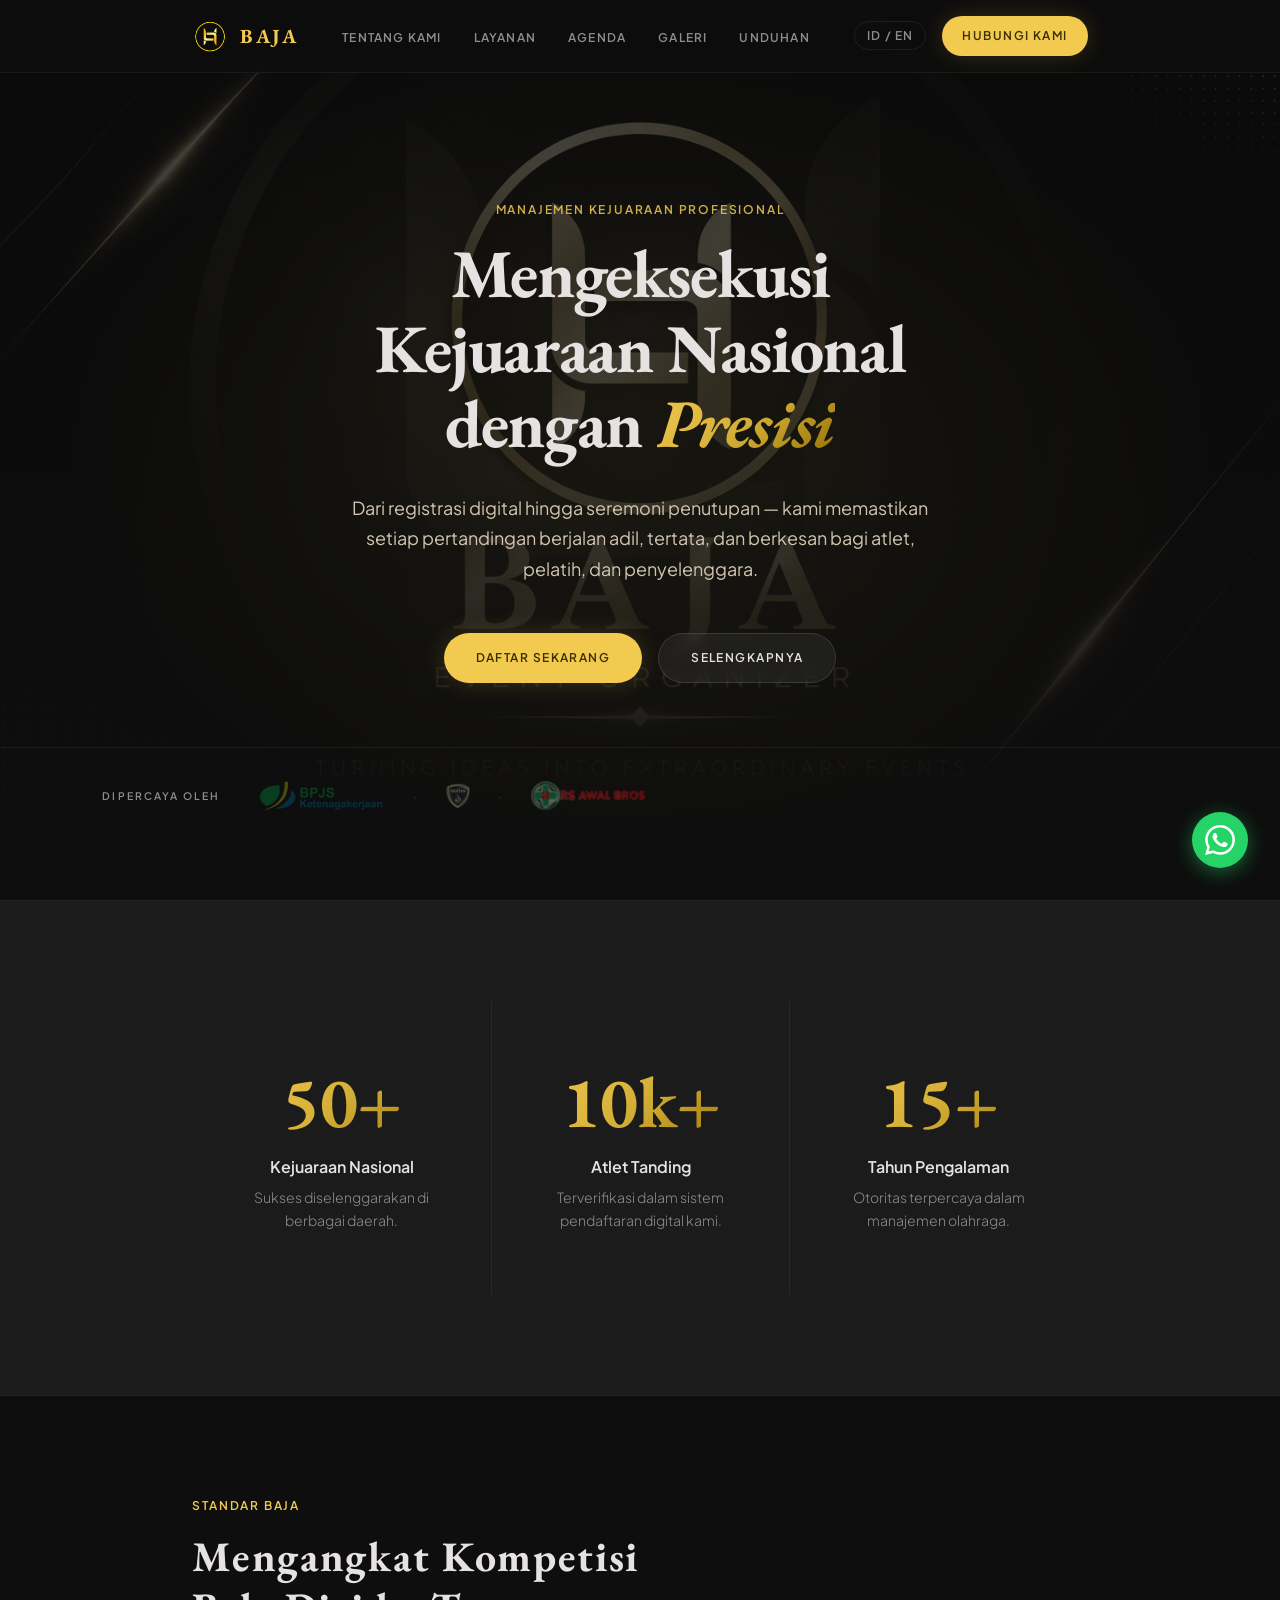
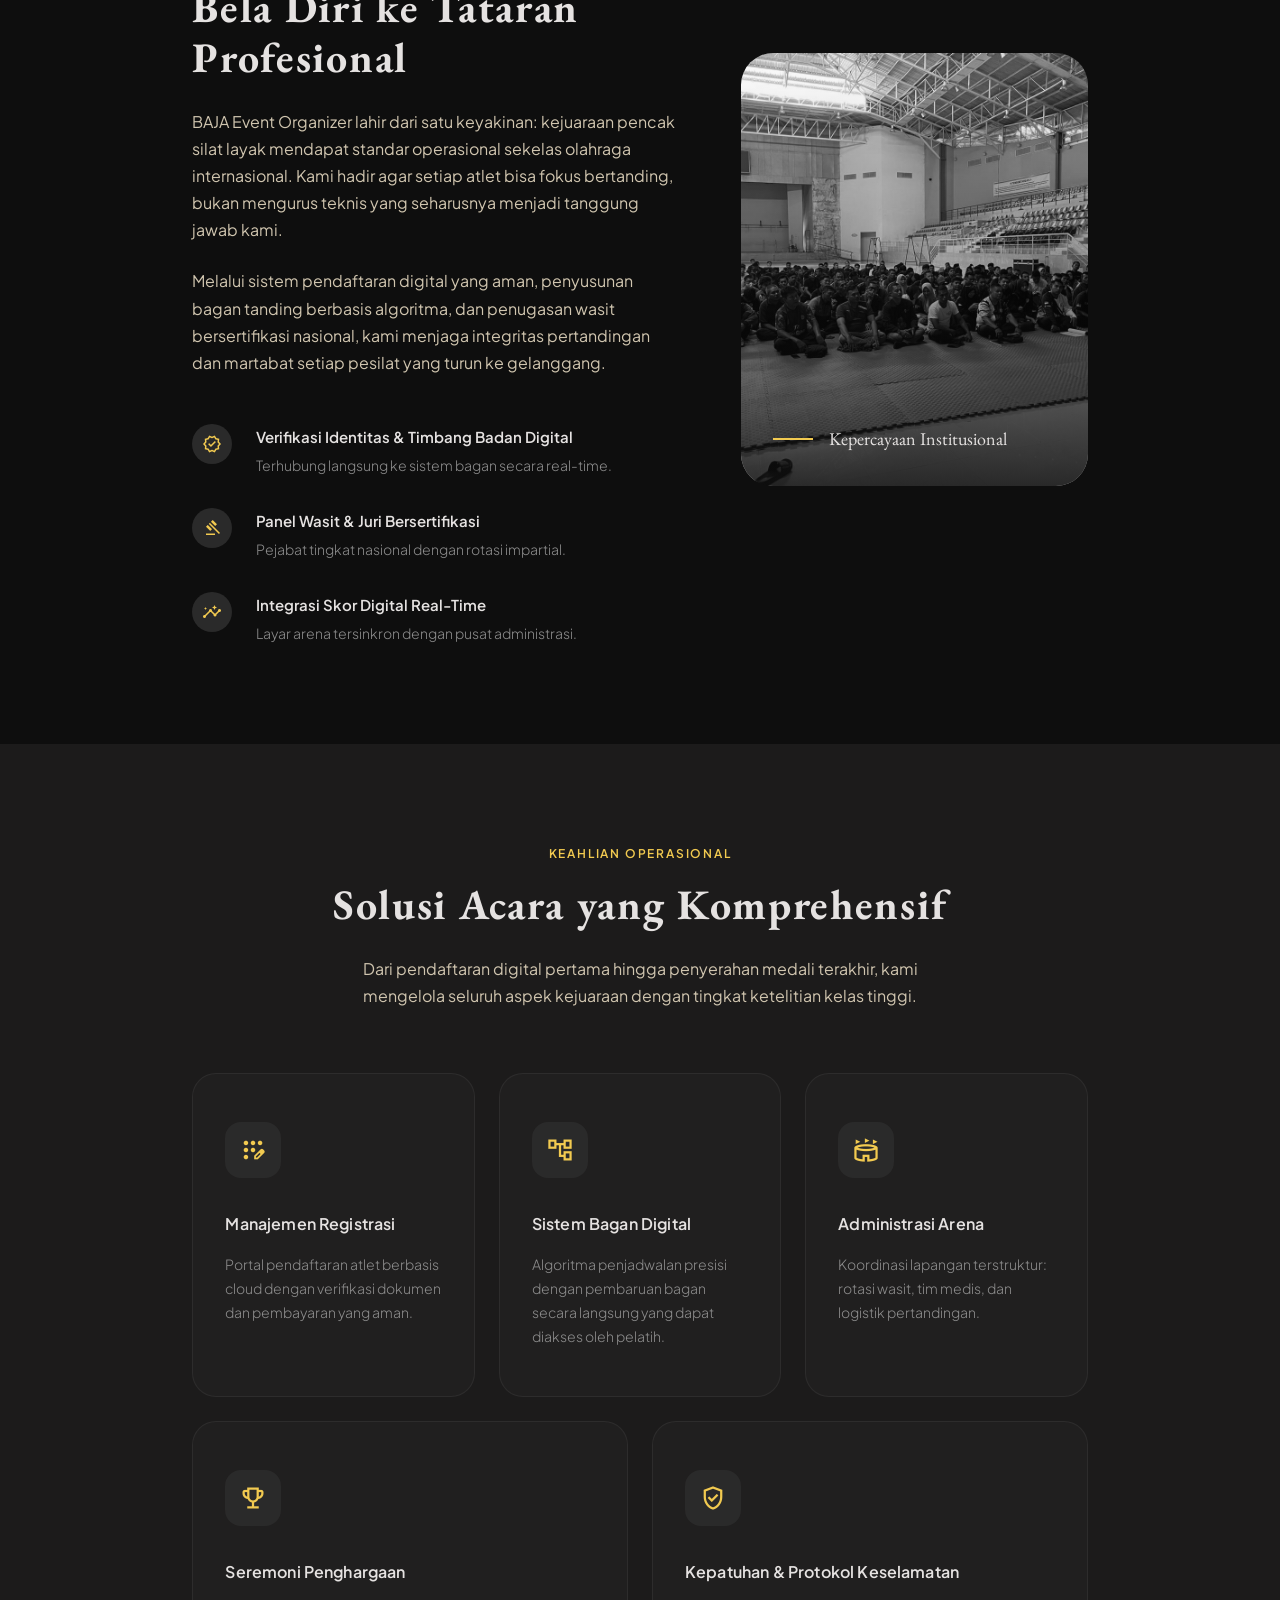
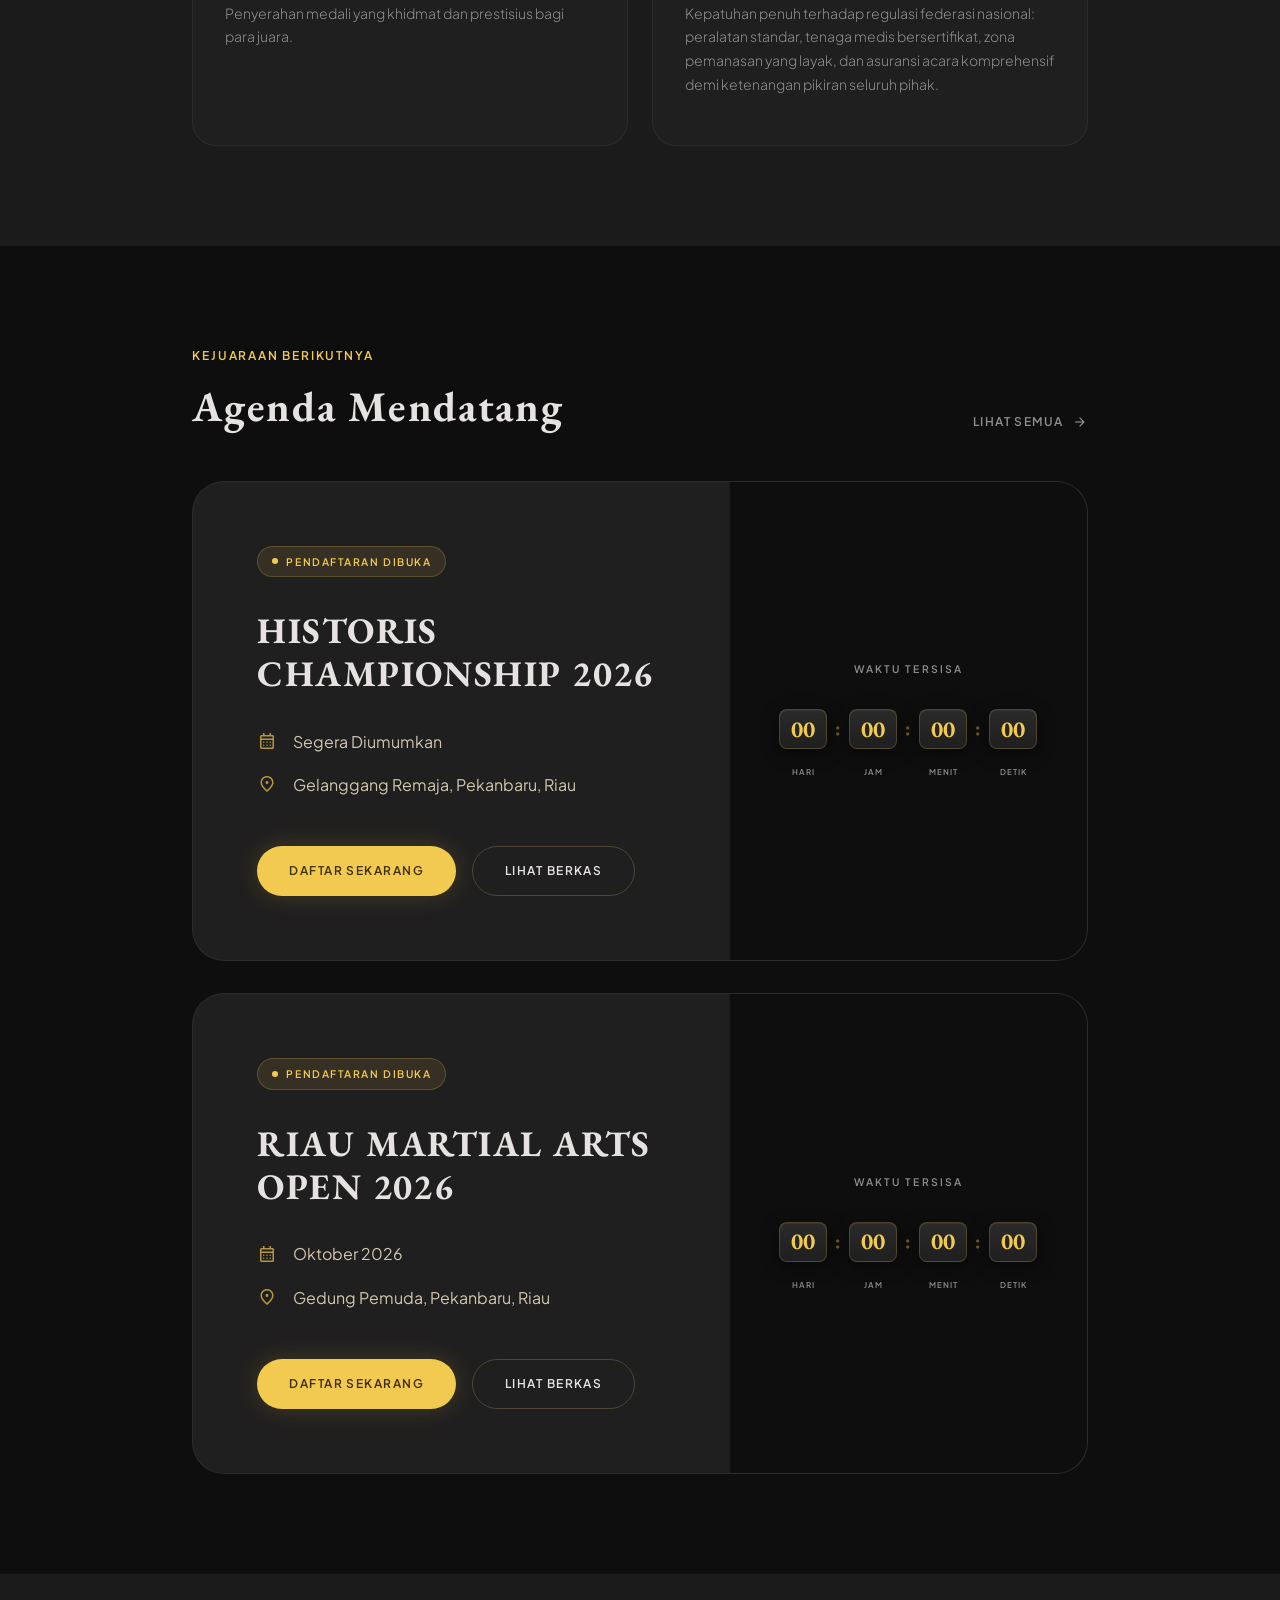
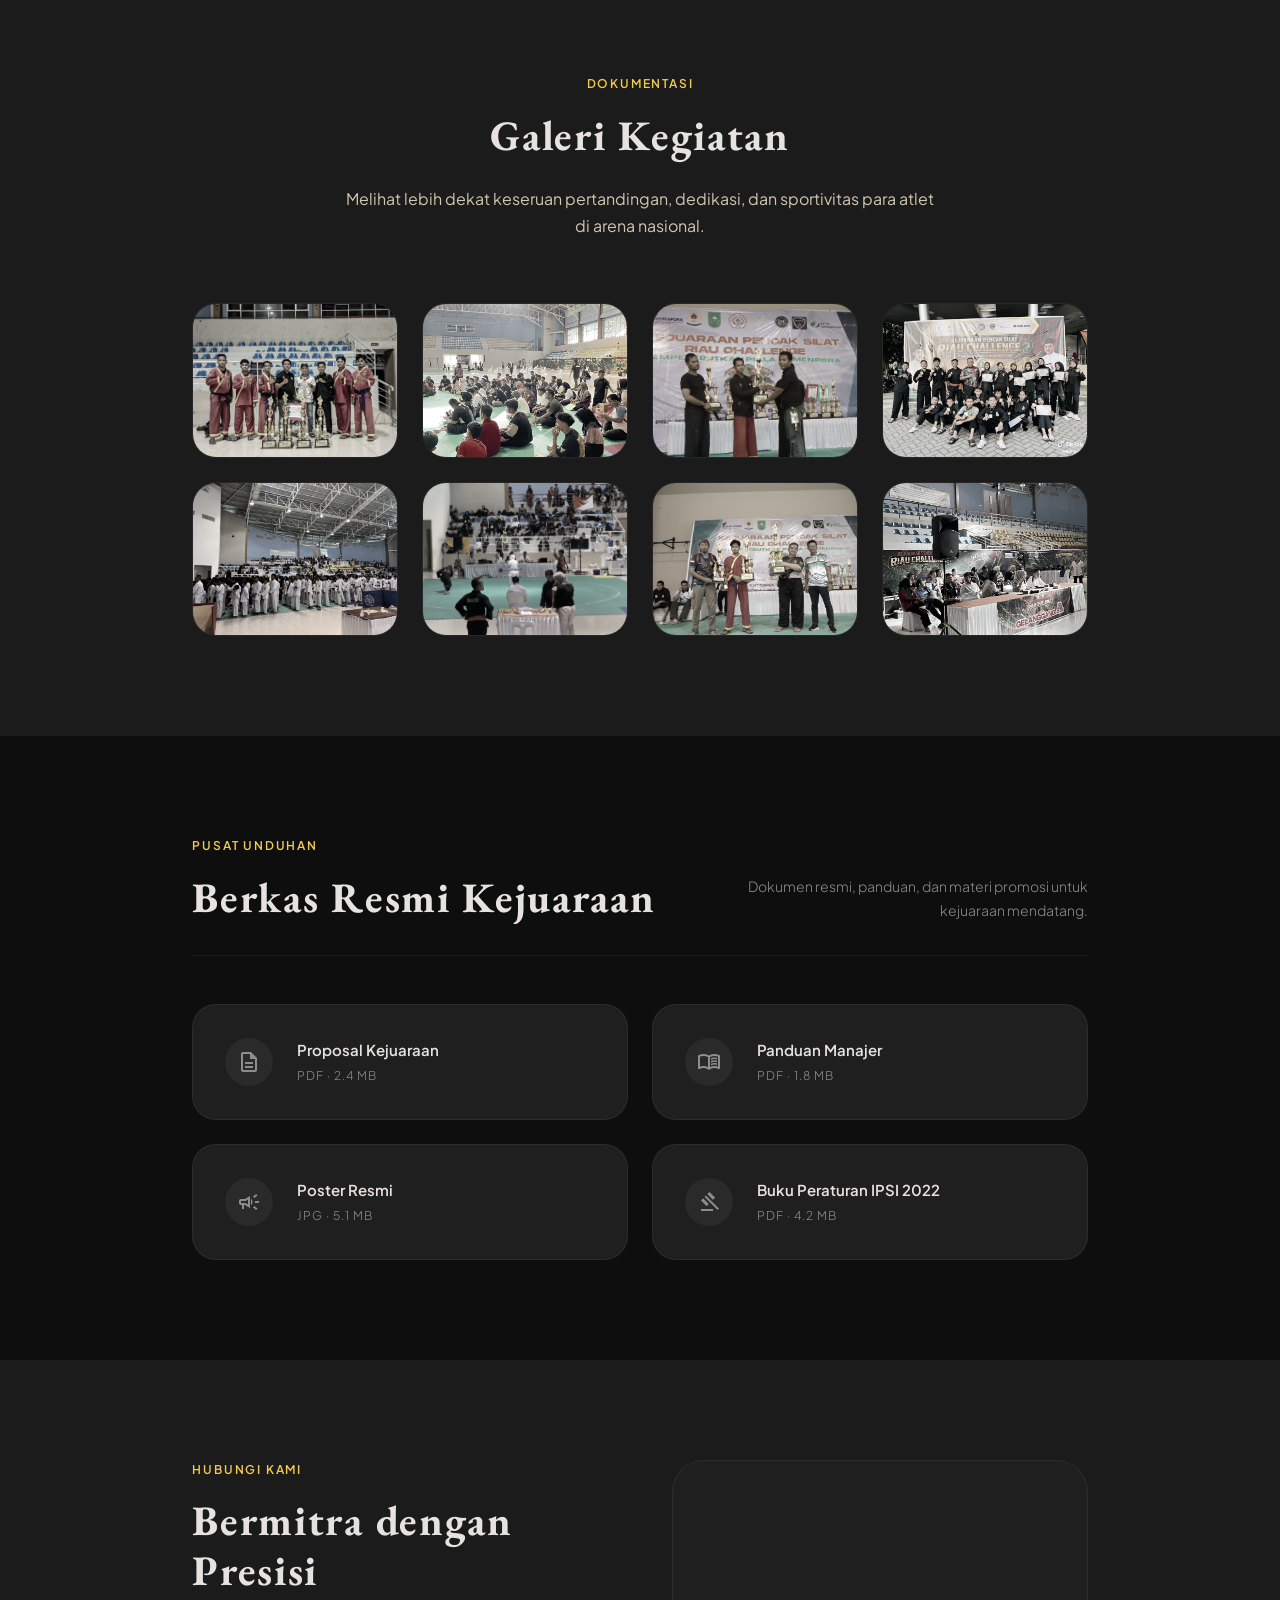
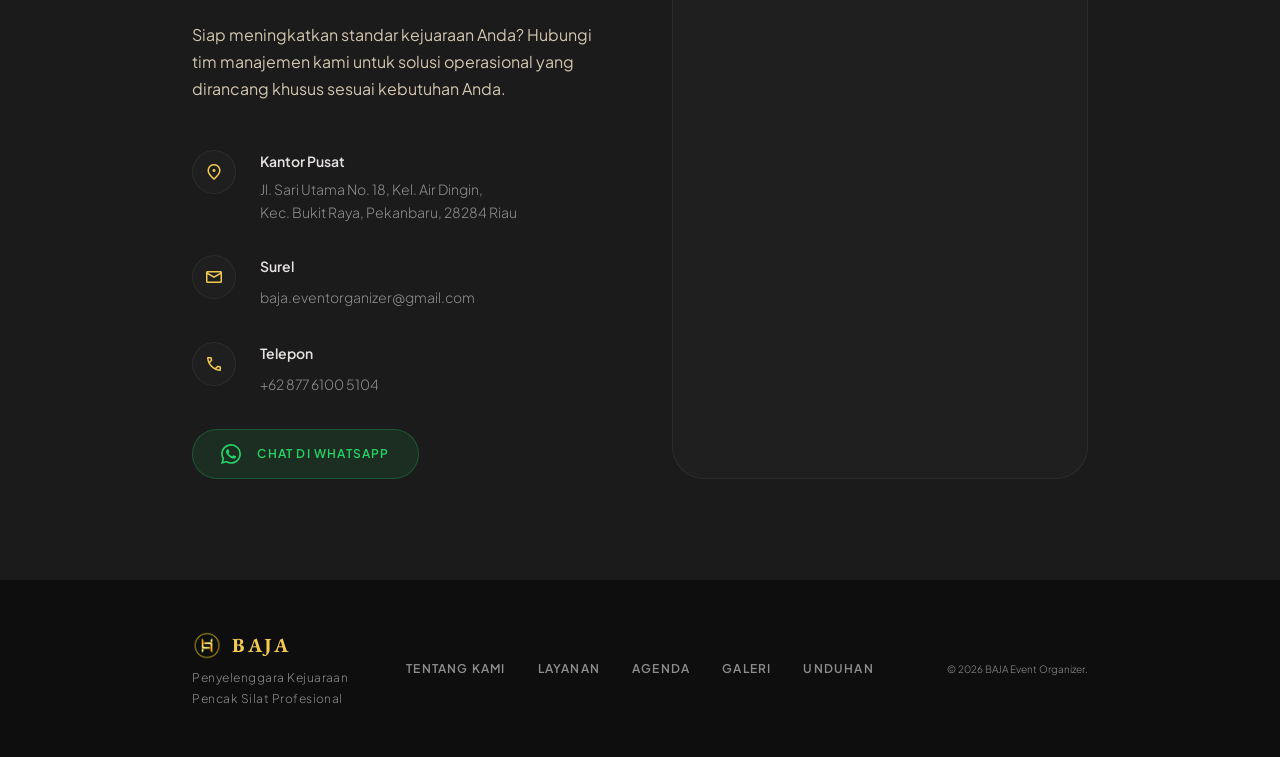
<file: index.html>
<!DOCTYPE html>
<html lang="id" class="dark">
<head>
    <meta charset="UTF-8">
    <meta name="viewport" content="width=device-width, initial-scale=1.0">
    <title>BAJA Event Organizer — Penyelenggara Kejuaraan Pencak Silat Nasional</title>

    <!-- SEO -->
    <meta name="description" content="BAJA Event Organizer: Manajemen kejuaraan pencak silat tingkat nasional. Registrasi digital, bagan tanding otomatis, wasit bersertifikasi, dan penyelenggaraan acara bergengsi dari awal hingga akhir.">
    <link rel="canonical" href="https://baja-eo.com/">

    <!-- Open Graph -->
    <meta property="og:type" content="website">
    <meta property="og:url" content="https://baja-eo.com/">
    <meta property="og:title" content="BAJA Event Organizer — Penyelenggara Kejuaraan Pencak Silat Nasional">
    <meta property="og:description" content="Manajemen kejuaraan pencak silat tingkat nasional. Presisi, profesional, dan terpercaya.">
    <meta property="og:image" content="https://images.unsplash.com/photo-1542744173-8e7e53415bb0?auto=format&fit=crop&q=80&w=1200&h=630">

    <!-- Twitter Card -->
    <meta name="twitter:card" content="summary_large_image">
    <meta name="twitter:url" content="https://baja-eo.com/">
    <meta name="twitter:title" content="BAJA Event Organizer — Penyelenggara Kejuaraan Pencak Silat Nasional">
    <meta name="twitter:description" content="Manajemen kejuaraan pencak silat tingkat nasional. Presisi, profesional, dan terpercaya.">
    <meta name="twitter:image" content="https://images.unsplash.com/photo-1542744173-8e7e53415bb0?auto=format&fit=crop&q=80&w=1200&h=630">

    <!-- Fonts Preconnect -->
    <link rel="preconnect" href="https://fonts.googleapis.com">
    <link rel="preconnect" href="https://fonts.gstatic.com" crossorigin>

    <!-- Styles & Fonts -->
    <link rel="stylesheet" href="baja.css">
    <link rel="stylesheet" href="https://fonts.googleapis.com/css2?family=Material+Symbols+Outlined:opsz,wght,FILL,GRAD@24,300,0,0&display=swap">
</head>
<body>

<!-- ================================================================
     NAVIGATION
     ================================================================ -->
<nav class="navbar" id="navbar" role="navigation" aria-label="Main Navigation">
    <div class="container navbar__inner">

        <a href="#" class="navbar__brand" aria-label="BAJA Home">
            <img src="assets/images/logos/baja_logo.png" alt="BAJA Logo" class="navbar__logo">
            <span class="navbar__name">BAJA</span>
        </a>

        <ul class="navbar__links" id="nav-links" role="list">
            <li><a href="#about"     data-i18n="nav.about">Tentang Kami</a></li>
            <li><a href="#services"  data-i18n="nav.services">Layanan</a></li>
            <li><a href="#events"    data-i18n="nav.events">Agenda</a></li>
            <li><a href="#gallery"   data-i18n="nav.gallery">Galeri</a></li>
            <li><a href="#downloads" data-i18n="nav.downloads">Unduhan</a></li>
        </ul>

        <div class="navbar__actions">
            <button class="lang-switch" id="lang-switch" aria-label="Ganti bahasa ke Inggris">ID / EN</button>
            <a href="#contact" class="btn btn--primary navbar__cta" data-i18n="nav.cta">Hubungi Kami</a>
            <button class="menu-toggle" id="menu-toggle" aria-label="Buka menu" aria-expanded="false" aria-controls="nav-links">
                <span class="material-symbols-outlined">menu</span>
            </button>
        </div>

    </div>

    <!-- Mobile Drawer -->
    <div class="nav-mobile-drawer" id="nav-mobile-drawer" aria-hidden="true">
        <ul role="list">
            <li><a href="#about"     data-i18n="nav.about"     class="mobile-link">Tentang Kami</a></li>
            <li><a href="#services"  data-i18n="nav.services"  class="mobile-link">Layanan</a></li>
            <li><a href="#events"    data-i18n="nav.events"    class="mobile-link">Agenda</a></li>
            <li><a href="#gallery"   data-i18n="nav.gallery"   class="mobile-link">Galeri</a></li>
            <li><a href="#downloads" data-i18n="nav.downloads" class="mobile-link">Unduhan</a></li>
            <li><a href="#contact"   data-i18n="nav.cta"       class="mobile-link mobile-link--cta">Hubungi Kami</a></li>
        </ul>
    </div>
</nav>

<!-- ================================================================
     HERO
     ================================================================ -->
<header class="hero" role="banner">
    <div class="hero__bg" aria-hidden="true">
        <img src="assets/images/hero/landingpage.png"
             alt="BAJA Hero Background"
             class="hero__img"
             fetchpriority="high">
        <div class="hero__overlay"></div>
        <div class="hero__vignette"></div>
    </div>

    <div class="container hero__content">
        <span class="t-kicker" data-i18n="hero.kicker">Manajemen Kejuaraan Profesional</span>
        <h1 class="t-hero" data-i18n="hero.title">
            Mengeksekusi Kejuaraan Nasional<br>dengan <em class="gold-gradient">Presisi</em>
        </h1>
        <p class="t-body-lg hero__desc" data-i18n="hero.desc">
            Dari registrasi digital hingga seremoni penutupan — kami memastikan setiap pertandingan
            berjalan adil, tertata, dan berkesan bagi atlet, pelatih, dan penyelenggara.
        </p>
        <div class="hero__actions">
            <a href="#events"  class="btn btn--primary"  data-i18n="hero.primary_cta">Daftar Sekarang</a>
            <a href="#about"   class="btn btn--ghost"    data-i18n="hero.secondary_cta">Selengkapnya</a>
        </div>
    </div>

    <!-- Partners Trust Strip -->
    <div class="hero__partners" aria-label="Mitra Kepercayaan">
        <span class="hero__partners-label" data-i18n="hero.partners_label">Dipercaya Oleh</span>
        <div class="hero__partners-logos">
            <img src="assets/images/logos/bpjstk.png" alt="BPJS Ketenagakerjaan" class="partner-logo-img">
            <span class="partner-logo-sep" aria-hidden="true">·</span>
            <img src="assets/images/logos/brother.png" alt="Brother" class="partner-logo-img">
            <span class="partner-logo-sep" aria-hidden="true">·</span>
            <img src="assets/images/logos/awalbros.png" alt="Awal Bros" class="partner-logo-img">
        </div>
    </div>
</header>

<main id="main-content">

<!-- ================================================================
     STATISTICS
     ================================================================ -->
<section class="section stats" aria-label="Statistik Kami">
    <div class="container">
        <div class="stats__grid">
            <div class="stat-card">
                <div class="stat-card__val gold-gradient" aria-label="50 lebih">50+</div>
                <h3 class="stat-card__label" data-i18n="stats.1.label">Kejuaraan Nasional</h3>
                <p class="stat-card__desc" data-i18n="stats.1.desc">Sukses diselenggarakan di berbagai daerah.</p>
            </div>
            <div class="stat-card">
                <div class="stat-card__val gold-gradient" aria-label="10 ribu lebih">10k+</div>
                <h3 class="stat-card__label" data-i18n="stats.2.label">Atlet Tanding</h3>
                <p class="stat-card__desc" data-i18n="stats.2.desc">Terverifikasi dalam sistem pendaftaran digital kami.</p>
            </div>
            <div class="stat-card">
                <div class="stat-card__val gold-gradient" aria-label="15 tahun lebih">15+</div>
                <h3 class="stat-card__label" data-i18n="stats.3.label">Tahun Pengalaman</h3>
                <p class="stat-card__desc" data-i18n="stats.3.desc">Otoritas terpercaya dalam manajemen olahraga.</p>
            </div>
        </div>
    </div>
</section>

<!-- ================================================================
     ABOUT
     ================================================================ -->
<section id="about" class="section about">
    <div class="container about__grid">

        <div class="about__content">
            <span class="t-kicker" data-i18n="about.kicker">Standar BAJA</span>
            <h2 class="t-h2" data-i18n="about.title">Mengangkat Kompetisi Bela Diri ke Tataran Profesional</h2>
            <p class="t-body-lg" data-i18n="about.p1">
                BAJA Event Organizer lahir dari satu keyakinan: kejuaraan pencak silat layak mendapat
                standar operasional sekelas olahraga internasional. Kami hadir agar setiap atlet bisa
                fokus bertanding, bukan mengurus teknis yang seharusnya menjadi tanggung jawab kami.
            </p>
            <p class="t-body-lg about__p2" data-i18n="about.p2">
                Melalui sistem pendaftaran digital yang aman, penyusunan bagan tanding berbasis algoritma,
                dan penugasan wasit bersertifikasi nasional, kami menjaga integritas pertandingan dan
                martabat setiap pesilat yang turun ke gelanggang.
            </p>

            <ul class="about__features" aria-label="Keunggulan BAJA">
                <li class="about__feature">
                    <div class="about__feature-icon-wrap" aria-hidden="true">
                        <span class="material-symbols-outlined">verified</span>
                    </div>
                    <div>
                        <h4 class="about__feature-title" data-i18n="about.feat1_title">Verifikasi Identitas &amp; Timbang Badan Digital</h4>
                        <p class="about__feature-desc" data-i18n="about.feat1_desc">Terhubung langsung ke sistem bagan secara real-time.</p>
                    </div>
                </li>
                <li class="about__feature">
                    <div class="about__feature-icon-wrap" aria-hidden="true">
                        <span class="material-symbols-outlined">gavel</span>
                    </div>
                    <div>
                        <h4 class="about__feature-title" data-i18n="about.feat2_title">Panel Wasit &amp; Juri Bersertifikasi</h4>
                        <p class="about__feature-desc" data-i18n="about.feat2_desc">Pejabat tingkat nasional dengan rotasi impartial.</p>
                    </div>
                </li>
                <li class="about__feature">
                    <div class="about__feature-icon-wrap" aria-hidden="true">
                        <span class="material-symbols-outlined">insights</span>
                    </div>
                    <div>
                        <h4 class="about__feature-title" data-i18n="about.feat3_title">Integrasi Skor Digital Real-Time</h4>
                        <p class="about__feature-desc" data-i18n="about.feat3_desc">Layar arena tersinkron dengan pusat administrasi.</p>
                    </div>
                </li>
            </ul>
        </div>

        <div class="about__visual">
            <div class="about__img-frame">
                <img src="assets/images/gallery/rc1.jpg"
                     alt="Pertandingan Pencak Silat BAJA"
                     class="about__img"
                     loading="lazy">
                <div class="about__img-overlay"></div>
                <div class="about__img-caption">
                    <div class="about__img-caption-line"></div>
                    <span data-i18n="about.img_caption">Kepercayaan Institusional</span>
                </div>
            </div>
        </div>

    </div>
</section>

<!-- ================================================================
     SERVICES
     ================================================================ -->
<section id="services" class="section services bg-surface-low">
    <div class="container">
        <div class="section-header text-center">
            <span class="t-kicker" data-i18n="services.kicker">Keahlian Operasional</span>
            <h2 class="t-h2" data-i18n="services.title">Solusi Acara yang Komprehensif</h2>
            <p class="t-body-lg section-header__desc" data-i18n="services.desc">
                Dari pendaftaran digital pertama hingga penyerahan medali terakhir, kami mengelola
                seluruh aspek kejuaraan dengan tingkat ketelitian kelas tinggi.
            </p>
        </div>

        <div class="services__grid">
            <div class="service-card">
                <div class="service-card__icon-wrap" aria-hidden="true">
                    <span class="material-symbols-outlined">app_registration</span>
                </div>
                <h3 class="service-card__title" data-i18n="services.1.title">Manajemen Registrasi</h3>
                <p class="service-card__desc" data-i18n="services.1.desc">Portal pendaftaran atlet berbasis cloud dengan verifikasi dokumen dan pembayaran yang aman.</p>
            </div>
            <div class="service-card">
                <div class="service-card__icon-wrap" aria-hidden="true">
                    <span class="material-symbols-outlined">account_tree</span>
                </div>
                <h3 class="service-card__title" data-i18n="services.2.title">Sistem Bagan Digital</h3>
                <p class="service-card__desc" data-i18n="services.2.desc">Algoritma penjadwalan presisi dengan pembaruan bagan secara langsung yang dapat diakses oleh pelatih.</p>
            </div>
            <div class="service-card">
                <div class="service-card__icon-wrap" aria-hidden="true">
                    <span class="material-symbols-outlined">stadium</span>
                </div>
                <h3 class="service-card__title" data-i18n="services.3.title">Administrasi Arena</h3>
                <p class="service-card__desc" data-i18n="services.3.desc">Koordinasi lapangan terstruktur: rotasi wasit, tim medis, dan logistik pertandingan.</p>
            </div>
            <div class="service-card">
                <div class="service-card__icon-wrap" aria-hidden="true">
                    <span class="material-symbols-outlined">emoji_events</span>
                </div>
                <h3 class="service-card__title" data-i18n="services.4.title">Seremoni Penghargaan</h3>
                <p class="service-card__desc" data-i18n="services.4.desc">Penyerahan medali yang khidmat dan prestisius bagi para juara.</p>
            </div>
            <div class="service-card">
                <div class="service-card__icon-wrap" aria-hidden="true">
                    <span class="material-symbols-outlined">verified_user</span>
                </div>
                <h3 class="service-card__title" data-i18n="services.5.title">Kepatuhan &amp; Protokol Keselamatan</h3>
                <p class="service-card__desc" data-i18n="services.5.desc">Kepatuhan penuh terhadap regulasi federasi nasional: peralatan standar, tenaga medis bersertifikat, zona pemanasan yang layak, dan asuransi acara komprehensif demi ketenangan pikiran seluruh pihak.</p>
            </div>
        </div>
    </div>
</section>

<!-- ================================================================
     EVENTS & COUNTDOWN
     ================================================================ -->
<section id="events" class="section events">
    <div class="container">
        <div class="events__header">
            <div>
                <span class="t-kicker" data-i18n="events.kicker">Kejuaraan Berikutnya</span>
                <h2 class="t-h2" data-i18n="events.title">Agenda Mendatang</h2>
            </div>
            <a href="#contact" class="btn btn--text" data-i18n="events.view_all">
                Lihat Semua
                <span class="material-symbols-outlined" aria-hidden="true">arrow_forward</span>
            </a>
        </div>

        <div class="event-card-container" style="display: flex; flex-direction: column; gap: var(--sp-4);">
            <!-- Event 1 -->
            <div class="event-card" role="region" aria-label="Historis Championship 2026">
                <div class="event-card__info">
                    <span class="event-card__badge">
                        <span class="event-card__badge-dot" aria-hidden="true"></span>
                        <span data-i18n="events.status">Pendaftaran Dibuka</span>
                    </span>
                    <h3 class="event-card__title">HISTORIS CHAMPIONSHIP 2026</h3>
                    <dl class="event-card__meta">
                        <div class="meta-item">
                            <dt class="sr-only">Tanggal</dt>
                            <span class="material-symbols-outlined" aria-hidden="true">calendar_month</span>
                            <dd data-i18n="events.date">Segera Diumumkan</dd>
                        </div>
                        <div class="meta-item">
                            <dt class="sr-only">Lokasi</dt>
                            <span class="material-symbols-outlined" aria-hidden="true">location_on</span>
                            <dd data-i18n="events.location">Gelanggang Remaja, Pekanbaru, Riau</dd>
                        </div>
                    </dl>
                    <div class="event-card__actions">
                        <a href="#contact" class="btn btn--primary" data-i18n="hero.primary_cta">Daftar Sekarang</a>
                        <a href="#downloads" class="btn btn--outline" data-i18n="events.view_details">Lihat Berkas</a>
                    </div>
                </div>

                <div class="event-card__timer" data-target-date="2026-08-15T08:00:00" aria-label="Hitung mundur menuju kejuaraan">
                    <div class="event-card__timer-bg" aria-hidden="true"></div>
                    <div class="event-card__timer-content">
                        <p class="event-card__timer-label" data-i18n="events.timer_label">Waktu Tersisa</p>
                        <div class="timer-row">
                            <div class="timer-unit">
                                <span class="timer-val t-days" aria-live="polite" aria-atomic="true">00</span>
                                <span class="timer-label" data-i18n="timer.days">Hari</span>
                            </div>
                            <span class="timer-sep" aria-hidden="true">:</span>
                            <div class="timer-unit">
                                <span class="timer-val t-hours" aria-live="polite" aria-atomic="true">00</span>
                                <span class="timer-label" data-i18n="timer.hours">Jam</span>
                            </div>
                            <span class="timer-sep" aria-hidden="true">:</span>
                            <div class="timer-unit">
                                <span class="timer-val t-mins" aria-live="polite" aria-atomic="true">00</span>
                                <span class="timer-label" data-i18n="timer.mins">Menit</span>
                            </div>
                            <span class="timer-sep" aria-hidden="true">:</span>
                            <div class="timer-unit">
                                <span class="timer-val t-secs" aria-live="polite" aria-atomic="true">00</span>
                                <span class="timer-label" data-i18n="timer.secs">Detik</span>
                            </div>
                        </div>
                    </div>
                </div>
            </div>

            <!-- Event 2 -->
            <div class="event-card" role="region" aria-label="Riau Martial Arts Open 2026">
                <div class="event-card__info">
                    <span class="event-card__badge">
                        <span class="event-card__badge-dot" aria-hidden="true"></span>
                        <span data-i18n="events.status_open">Pendaftaran Dibuka</span>
                    </span>
                    <h3 class="event-card__title">RIAU MARTIAL ARTS OPEN 2026</h3>
                    <dl class="event-card__meta">
                        <div class="meta-item">
                            <dt class="sr-only">Tanggal</dt>
                            <span class="material-symbols-outlined" aria-hidden="true">calendar_month</span>
                            <dd data-i18n="events.date_riau">Oktober 2026</dd>
                        </div>
                        <div class="meta-item">
                            <dt class="sr-only">Lokasi</dt>
                            <span class="material-symbols-outlined" aria-hidden="true">location_on</span>
                            <dd data-i18n="events.location_riau">Gedung Pemuda, Pekanbaru, Riau</dd>
                        </div>
                    </dl>
                    <div class="event-card__actions">
                        <a href="#contact" class="btn btn--primary" data-i18n="hero.primary_cta">Daftar Sekarang</a>
                        <a href="#downloads" class="btn btn--outline" data-i18n="events.view_details">Lihat Berkas</a>
                    </div>
                </div>

                <div class="event-card__timer" data-target-date="2026-10-10T09:00:00" aria-label="Hitung mundur menuju kejuaraan">
                    <div class="event-card__timer-bg" aria-hidden="true"></div>
                    <div class="event-card__timer-content">
                        <p class="event-card__timer-label" data-i18n="events.timer_label">Waktu Tersisa</p>
                        <div class="timer-row">
                            <div class="timer-unit">
                                <span class="timer-val t-days" aria-live="polite" aria-atomic="true">00</span>
                                <span class="timer-label" data-i18n="timer.days">Hari</span>
                            </div>
                            <span class="timer-sep" aria-hidden="true">:</span>
                            <div class="timer-unit">
                                <span class="timer-val t-hours" aria-live="polite" aria-atomic="true">00</span>
                                <span class="timer-label" data-i18n="timer.hours">Jam</span>
                            </div>
                            <span class="timer-sep" aria-hidden="true">:</span>
                            <div class="timer-unit">
                                <span class="timer-val t-mins" aria-live="polite" aria-atomic="true">00</span>
                                <span class="timer-label" data-i18n="timer.mins">Menit</span>
                            </div>
                            <span class="timer-sep" aria-hidden="true">:</span>
                            <div class="timer-unit">
                                <span class="timer-val t-secs" aria-live="polite" aria-atomic="true">00</span>
                                <span class="timer-label" data-i18n="timer.secs">Detik</span>
                            </div>
                        </div>
                    </div>
                </div>
            </div>
        </div>
    </div>
</section>

<!-- ================================================================
     GALLERY
     ================================================================ -->
<section id="gallery" class="section gallery bg-surface-low">
    <div class="container">
        <div class="section-header text-center">
            <span class="t-kicker" data-i18n="gallery.kicker">Dokumentasi</span>
            <h2 class="t-h2" data-i18n="gallery.title">Galeri Kegiatan</h2>
            <p class="t-body-lg section-header__desc" data-i18n="gallery.desc">
                Melihat lebih dekat keseruan pertandingan, dedikasi, dan sportivitas para atlet di arena nasional.
            </p>
        </div>

        <div class="gallery__grid" aria-label="Galeri foto kejuaraan">
            <div class="gallery__item">
                <img src="assets/images/gallery/rc1-1.jpg"
                     alt="Pertandingan Pencak Silat BAJA" loading="lazy" class="gallery__img">
                <div class="gallery__caption">Kategori Tanding Dewasa</div>
            </div>
            <div class="gallery__item">
                <img src="assets/images/gallery/rc2-2.jpeg"
                     alt="Aksi pesilat di atas matras kejuaraan BAJA" loading="lazy" class="gallery__img">
                <div class="gallery__caption">Ketegangan Gelanggang</div>
            </div>
            <div class="gallery__item">
                <img src="assets/images/gallery/rc1-2.jpg"
                     alt="Seremoni medali pemenang kejuaraan" loading="lazy" class="gallery__img">
                <div class="gallery__caption">Seremoni Juara</div>
            </div>
            <div class="gallery__item">
                <img src="assets/images/gallery/rc2-1.jpeg"
                     alt="Visual kejuaraan pencak silat nasional" loading="lazy" class="gallery__img">
                <div class="gallery__caption">Kejuaraan Prestisius</div>
            </div>
            <div class="gallery__item">
                <img src="assets/images/gallery/rc1-3.jpg"
                     alt="Teknik bantingan dalam pertandingan pencak silat" loading="lazy" class="gallery__img">
                <div class="gallery__caption">Teknik &amp; Strategi</div>
            </div>
            <div class="gallery__item">
                <img src="assets/images/gallery/rc1-4.jpg"
                     alt="Wasit bersertifikasi memimpin pertandingan" loading="lazy" class="gallery__img">
                <div class="gallery__caption">Keputusan Imparsial</div>
            </div>
            <div class="gallery__item">
                <img src="assets/images/gallery/rc1-5.jpg"
                     alt="Upacara pembukaan kejuaraan pencak silat" loading="lazy" class="gallery__img">
                <div class="gallery__caption">Upacara Pembukaan</div>
            </div>
            <div class="gallery__item">
                <img src="assets/images/gallery/rc2-4.jpeg"
                     alt="Persiapan pesilat sebelum bertanding" loading="lazy" class="gallery__img">
                <div class="gallery__caption">Fokus Atlet</div>
            </div>
        </div>
    </div>
</section>

<!-- ================================================================
     DOWNLOADS
     ================================================================ -->
<section id="downloads" class="section downloads">
    <div class="container">
        <div class="downloads__header">
            <div>
                <span class="t-kicker" data-i18n="downloads.kicker">Pusat Unduhan</span>
                <h2 class="t-h2" data-i18n="downloads.title">Berkas Resmi Kejuaraan</h2>
            </div>
            <p class="t-body-sm downloads__header-desc" data-i18n="downloads.desc">
                Dokumen resmi, panduan, dan materi promosi untuk kejuaraan mendatang.
            </p>
        </div>

        <div class="downloads__grid">
            <a href="#" class="download-card" aria-label="Unduh Proposal Kejuaraan, PDF 2.4 MB">
                <div class="download-card__icon-wrap" aria-hidden="true">
                    <span class="material-symbols-outlined">description</span>
                </div>
                <div class="download-card__body">
                    <h4 class="download-card__title" data-i18n="downloads.1">Proposal Kejuaraan</h4>
                    <p class="download-card__meta">PDF · 2.4 MB</p>
                </div>
                <span class="material-symbols-outlined download-card__dl-icon" aria-hidden="true">download</span>
            </a>
            <a href="#" class="download-card" aria-label="Unduh Panduan Manajer, PDF 1.8 MB">
                <div class="download-card__icon-wrap" aria-hidden="true">
                    <span class="material-symbols-outlined">menu_book</span>
                </div>
                <div class="download-card__body">
                    <h4 class="download-card__title" data-i18n="downloads.2">Panduan Manajer</h4>
                    <p class="download-card__meta">PDF · 1.8 MB</p>
                </div>
                <span class="material-symbols-outlined download-card__dl-icon" aria-hidden="true">download</span>
            </a>
            <a href="#" class="download-card" aria-label="Unduh Poster Resmi, JPG 5.1 MB">
                <div class="download-card__icon-wrap" aria-hidden="true">
                    <span class="material-symbols-outlined">campaign</span>
                </div>
                <div class="download-card__body">
                    <h4 class="download-card__title" data-i18n="downloads.3">Poster Resmi</h4>
                    <p class="download-card__meta">JPG · 5.1 MB</p>
                </div>
                <span class="material-symbols-outlined download-card__dl-icon" aria-hidden="true">download</span>
            </a>
            <a href="#" class="download-card" aria-label="Unduh Buku Peraturan IPSI 2022, PDF 4.2 MB">
                <div class="download-card__icon-wrap" aria-hidden="true">
                    <span class="material-symbols-outlined">gavel</span>
                </div>
                <div class="download-card__body">
                    <h4 class="download-card__title" data-i18n="downloads.4">Buku Peraturan IPSI 2022</h4>
                    <p class="download-card__meta">PDF · 4.2 MB</p>
                </div>
                <span class="material-symbols-outlined download-card__dl-icon" aria-hidden="true">download</span>
            </a>
        </div>
    </div>
</section>

<!-- ================================================================
     CONTACT
     ================================================================ -->
<section id="contact" class="section contact bg-surface-low">
    <div class="container contact__grid">

        <div class="contact__info">
            <span class="t-kicker" data-i18n="contact.kicker">Hubungi Kami</span>
            <h2 class="t-h2" data-i18n="contact.title">Bermitra dengan Presisi</h2>
            <p class="t-body-lg contact__desc" data-i18n="contact.desc">
                Siap meningkatkan standar kejuaraan Anda? Hubungi tim manajemen kami untuk solusi
                operasional yang dirancang khusus sesuai kebutuhan Anda.
            </p>

            <ul class="contact__list" aria-label="Informasi kontak">
                <li class="contact__item">
                    <div class="contact__icon-wrap" aria-hidden="true">
                        <span class="material-symbols-outlined">location_on</span>
                    </div>
                    <div>
                        <strong class="contact__item-label" data-i18n="contact.address_label">Kantor Pusat</strong>
                        <address class="contact__item-value">
                            Jl. Sari Utama No. 18, Kel. Air Dingin,<br>
                            Kec. Bukit Raya, Pekanbaru, 28284 Riau
                        </address>
                    </div>
                </li>
                <li class="contact__item">
                    <div class="contact__icon-wrap" aria-hidden="true">
                        <span class="material-symbols-outlined">mail</span>
                    </div>
                    <div>
                        <strong class="contact__item-label" data-i18n="contact.email_label">Surel</strong>
                        <a href="mailto:baja.eventorganizer@gmail.com" class="contact__item-value">
                            baja.eventorganizer@gmail.com
                        </a>
                    </div>
                </li>
                <li class="contact__item">
                    <div class="contact__icon-wrap" aria-hidden="true">
                        <span class="material-symbols-outlined">phone</span>
                    </div>
                    <div>
                        <strong class="contact__item-label" data-i18n="contact.phone_label">Telepon</strong>
                        <a href="tel:+6287761005104" class="contact__item-value">+62 877 6100 5104</a>
                    </div>
                </li>
            </ul>

            <a href="https://wa.me/6287761005104" target="_blank" rel="noopener noreferrer"
               class="btn btn--whatsapp" aria-label="Hubungi BAJA via WhatsApp">
                <svg viewBox="0 0 24 24" fill="currentColor" aria-hidden="true" width="20" height="20">
                    <path d="M17.472 14.382c-.297-.149-1.758-.867-2.03-.967-.273-.099-.471-.148-.67.15-.197.297-.767.966-.94 1.164-.173.199-.347.223-.644.075-.297-.15-1.255-.463-2.39-1.475-.883-.788-1.48-1.761-1.653-2.059-.173-.297-.018-.458.13-.606.134-.133.298-.347.446-.52.149-.174.198-.298.298-.497.099-.198.05-.371-.025-.52-.075-.149-.669-1.612-.916-2.207-.242-.579-.487-.5-.669-.51-.173-.008-.371-.01-.57-.01-.198 0-.52.074-.792.372-.272.297-1.04 1.016-1.04 2.479 0 1.462 1.065 2.875 1.213 3.074.149.198 2.096 3.2 5.077 4.487.709.306 1.262.489 1.694.625.712.227 1.36.195 1.871.118.571-.085 1.758-.719 2.006-1.413.248-.694.248-1.289.173-1.413-.074-.124-.272-.198-.57-.347m-5.421 7.403h-.004a9.87 9.87 0 01-5.031-1.378l-.361-.214-3.741.982.998-3.648-.235-.374a9.86 9.86 0 01-1.51-5.26c.001-5.45 4.436-9.884 9.888-9.884 2.64 0 5.122 1.03 6.988 2.898a9.825 9.825 0 012.893 6.994c-.003 5.45-4.437 9.884-9.885 9.884m8.413-18.297A11.815 11.815 0 0012.05 0C5.495 0 .16 5.335.157 11.892c0 2.096.547 4.142 1.588 5.945L.057 24l6.305-1.654a11.882 11.882 0 005.683 1.448h.005c6.554 0 11.89-5.335 11.893-11.893a11.821 11.821 0 00-3.48-8.413Z"/>
                </svg>
                <span data-i18n="contact.wa_cta">Chat di WhatsApp</span>
            </a>
        </div>

        <div class="contact__map-wrap" aria-label="Peta lokasi kantor BAJA">
            <iframe
                src="https://www.google.com/maps/embed?pb=!1m18!1m12!1m3!1d3989.658603681466!2d104.46049211475395!3d0.473595799655767!2m3!1f0!2f0!3f0!3m2!1i1024!2i768!4f13.1!3m3!1m2!1s0x31d5a9c0f99723cb%3A0x6b7724128f73dd!2sPekanbaru%2C%20Riau%2C%20Indonesia!5e0!3m2!1sen!2sid!4v1684829283737!5m2!1sen!2sid"
                width="100%"
                height="100%"
                style="border:0;"
                allowfullscreen=""
                loading="lazy"
                referrerpolicy="no-referrer-when-downgrade"
                title="Peta lokasi kantor BAJA Event Organizer di Pekanbaru, Riau">
            </iframe>
        </div>

    </div>
</section>

</main>

<!-- ================================================================
     FOOTER
     ================================================================ -->
<footer class="footer" role="contentinfo">
    <div class="container footer__inner">
        <div class="footer__brand">
            <div class="footer__brand-logo" aria-hidden="true">
                <img src="assets/images/logos/baja_logo.png" alt="BAJA Logo" class="navbar__logo navbar__logo--sm" style="width: 30px; height: 30px;">
                <span class="navbar__name">BAJA</span>
            </div>
            <p class="footer__tagline" data-i18n="footer.tagline">Penyelenggara Kejuaraan Pencak Silat Profesional</p>
        </div>

        <nav class="footer__nav" aria-label="Footer Navigation">
            <a href="#about"     data-i18n="nav.about">Tentang Kami</a>
            <a href="#services"  data-i18n="nav.services">Layanan</a>
            <a href="#events"    data-i18n="nav.events">Agenda</a>
            <a href="#gallery"   data-i18n="nav.gallery">Galeri</a>
            <a href="#downloads" data-i18n="nav.downloads">Unduhan</a>
        </nav>

        <p class="footer__copy">
            <small>&copy; <span id="footer-year">2025</span> BAJA Event Organizer.</small>
        </p>
    </div>
</footer>

<!-- Floating WhatsApp -->
<a href="https://wa.me/6287761005104"
   target="_blank"
   rel="noopener noreferrer"
   class="floating-wa"
   aria-label="Hubungi BAJA via WhatsApp">
    <svg viewBox="0 0 24 24" fill="currentColor" aria-hidden="true">
        <path d="M17.472 14.382c-.297-.149-1.758-.867-2.03-.967-.273-.099-.471-.148-.67.15-.197.297-.767.966-.94 1.164-.173.199-.347.223-.644.075-.297-.15-1.255-.463-2.39-1.475-.883-.788-1.48-1.761-1.653-2.059-.173-.297-.018-.458.13-.606.134-.133.298-.347.446-.52.149-.174.198-.298.298-.497.099-.198.05-.371-.025-.52-.075-.149-.669-1.612-.916-2.207-.242-.579-.487-.5-.669-.51-.173-.008-.371-.01-.57-.01-.198 0-.52.074-.792.372-.272.297-1.04 1.016-1.04 2.479 0 1.462 1.065 2.875 1.213 3.074.149.198 2.096 3.2 5.077 4.487.709.306 1.262.489 1.694.625.712.227 1.36.195 1.871.118.571-.085 1.758-.719 2.006-1.413.248-.694.248-1.289.173-1.413-.074-.124-.272-.198-.57-.347m-5.421 7.403h-.004a9.87 9.87 0 01-5.031-1.378l-.361-.214-3.741.982.998-3.648-.235-.374a9.86 9.86 0 01-1.51-5.26c.001-5.45 4.436-9.884 9.888-9.884 2.64 0 5.122 1.03 6.988 2.898a9.825 9.825 0 012.893 6.994c-.003 5.45-4.437 9.884-9.885 9.884m8.413-18.297A11.815 11.815 0 0012.05 0C5.495 0 .16 5.335.157 11.892c0 2.096.547 4.142 1.588 5.945L.057 24l6.305-1.654a11.882 11.882 0 005.683 1.448h.005c6.554 0 11.89-5.335 11.893-11.893a11.821 11.821 0 00-3.48-8.413Z"/>
    </svg>
</a>

<script src="baja.js"></script>
</body>
</html>
</file>
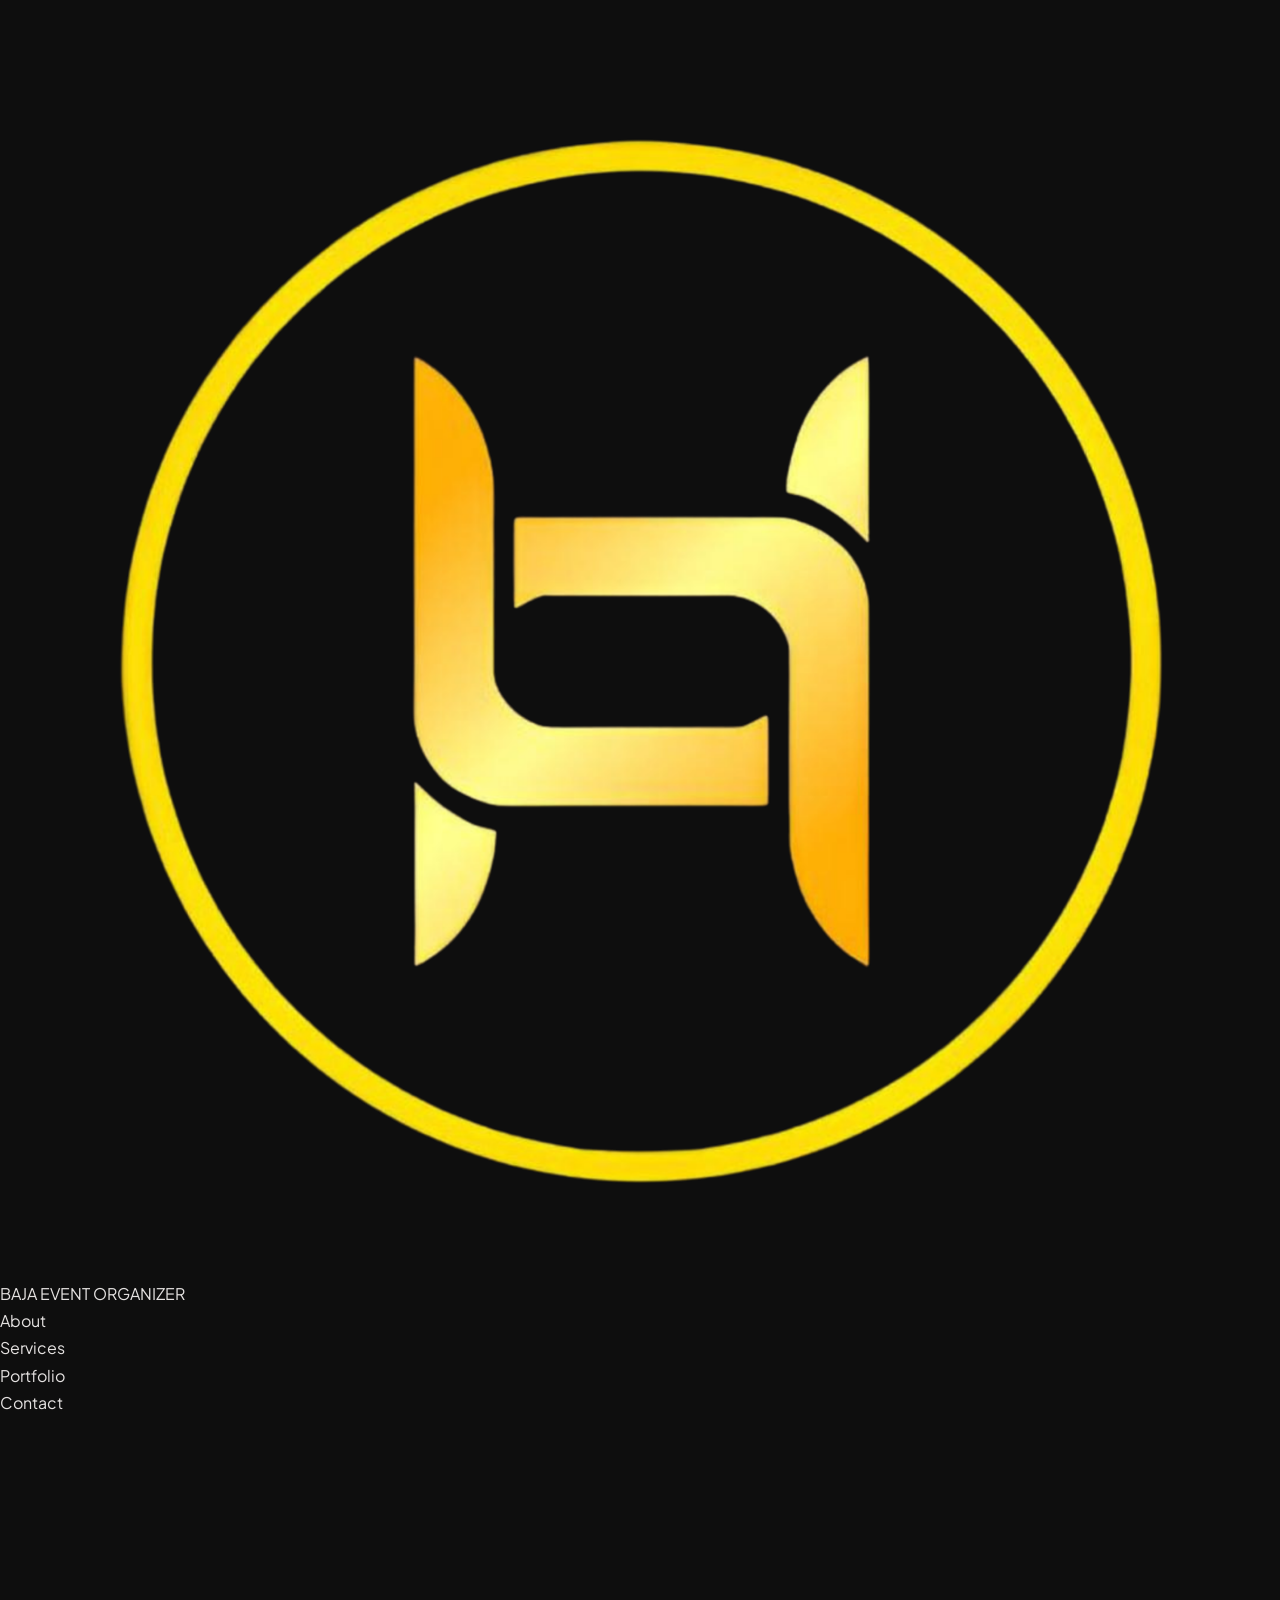
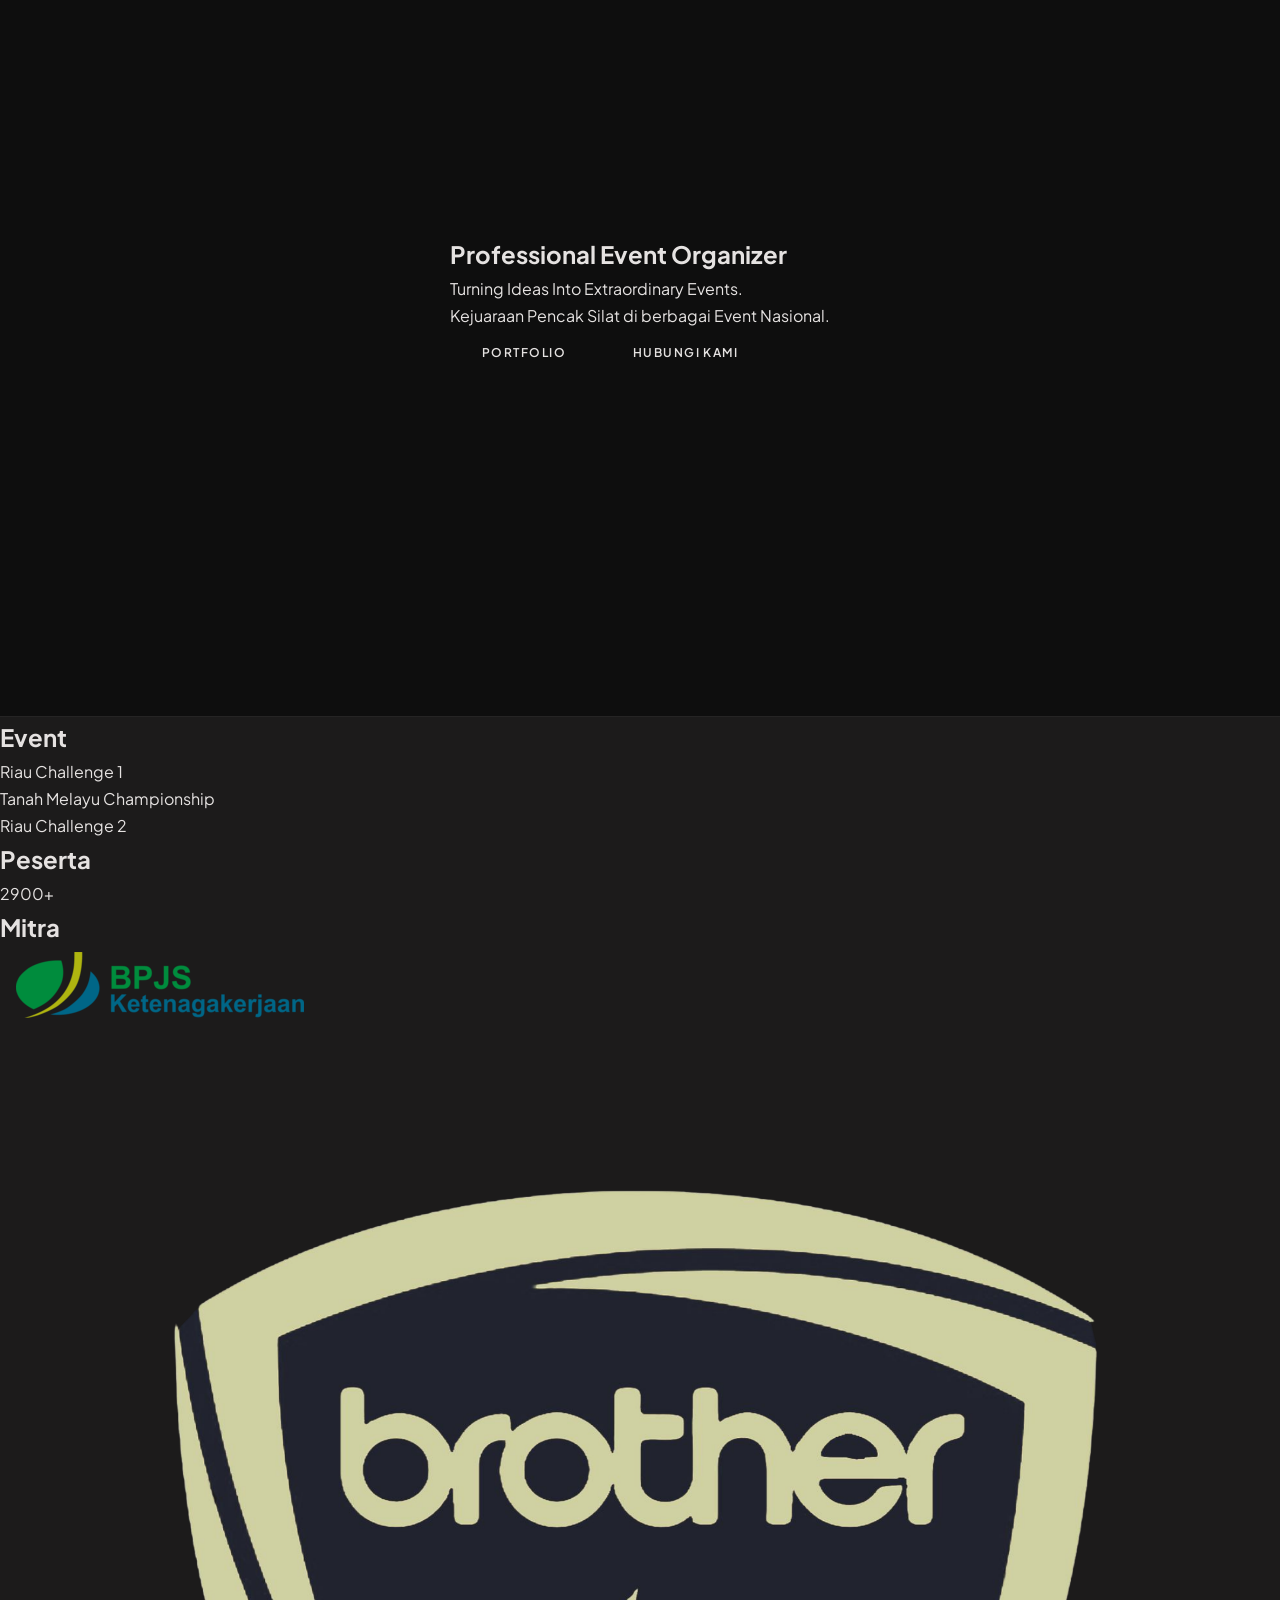
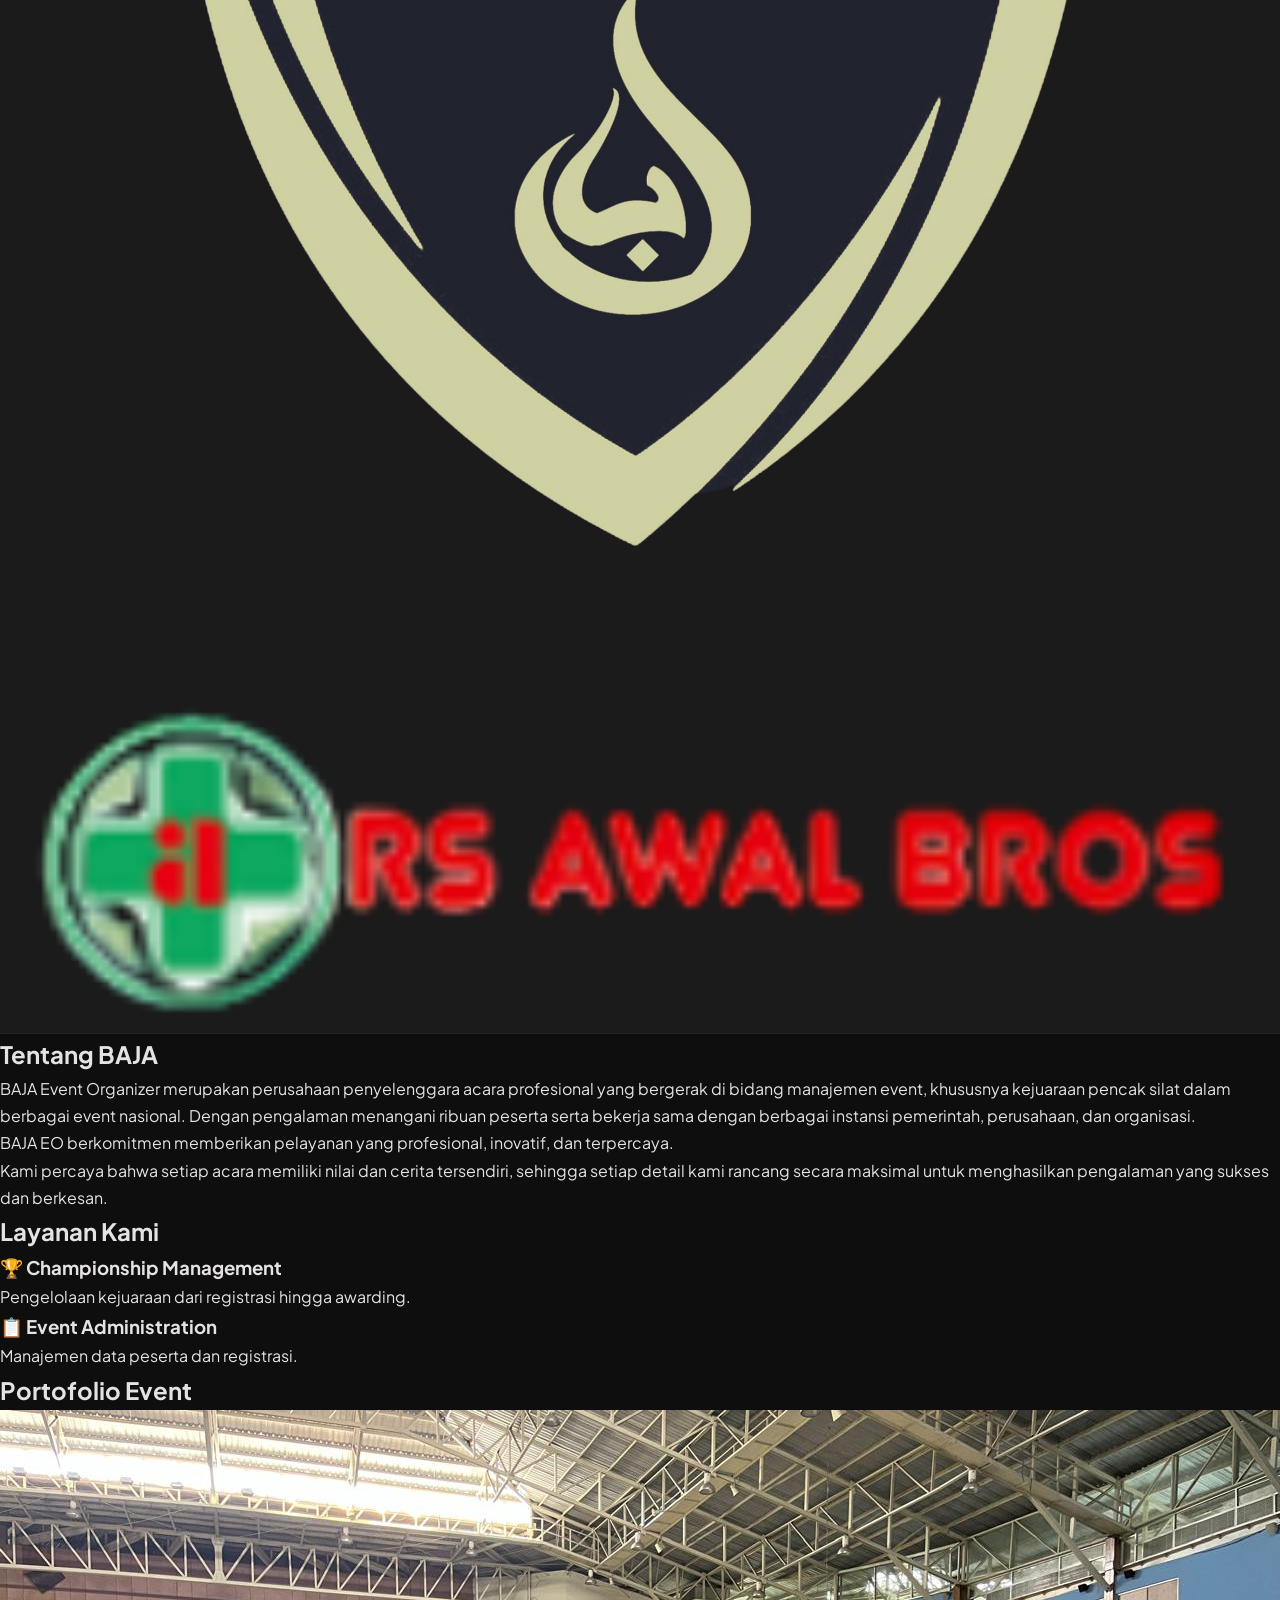
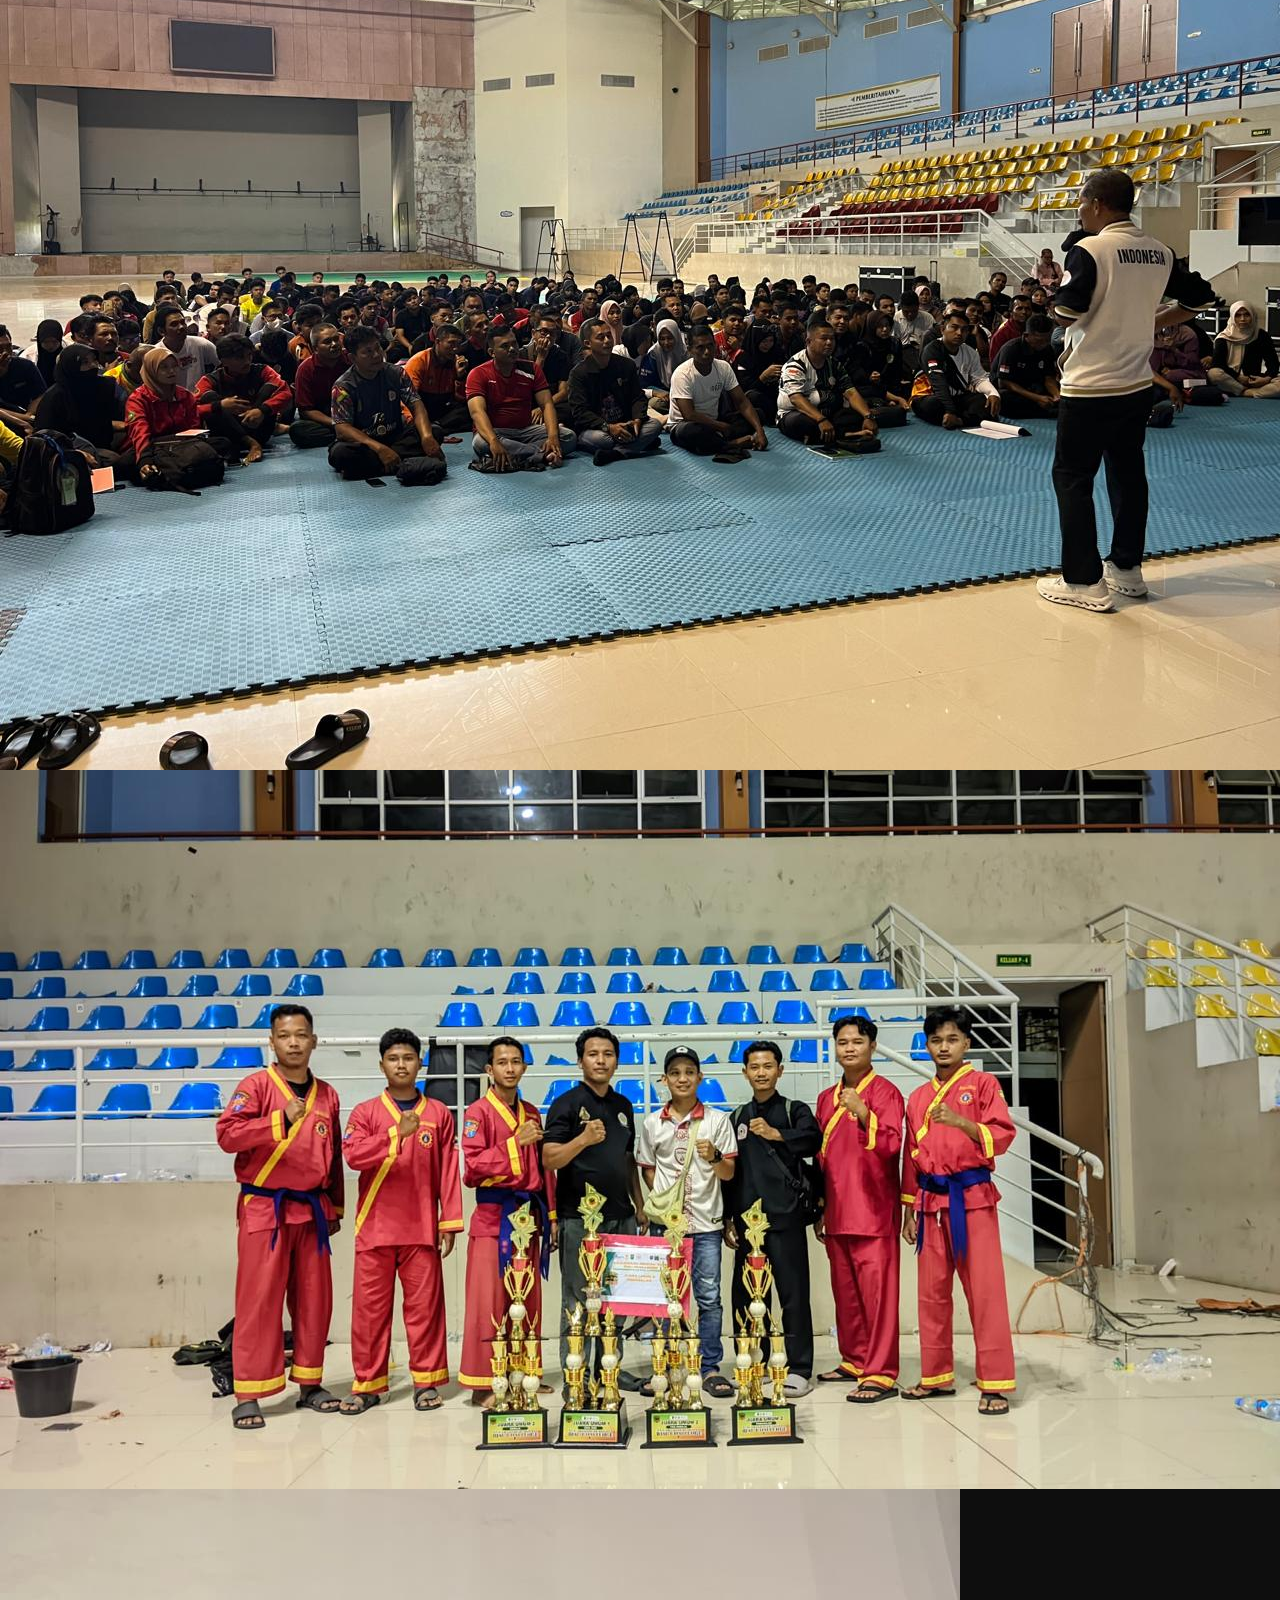
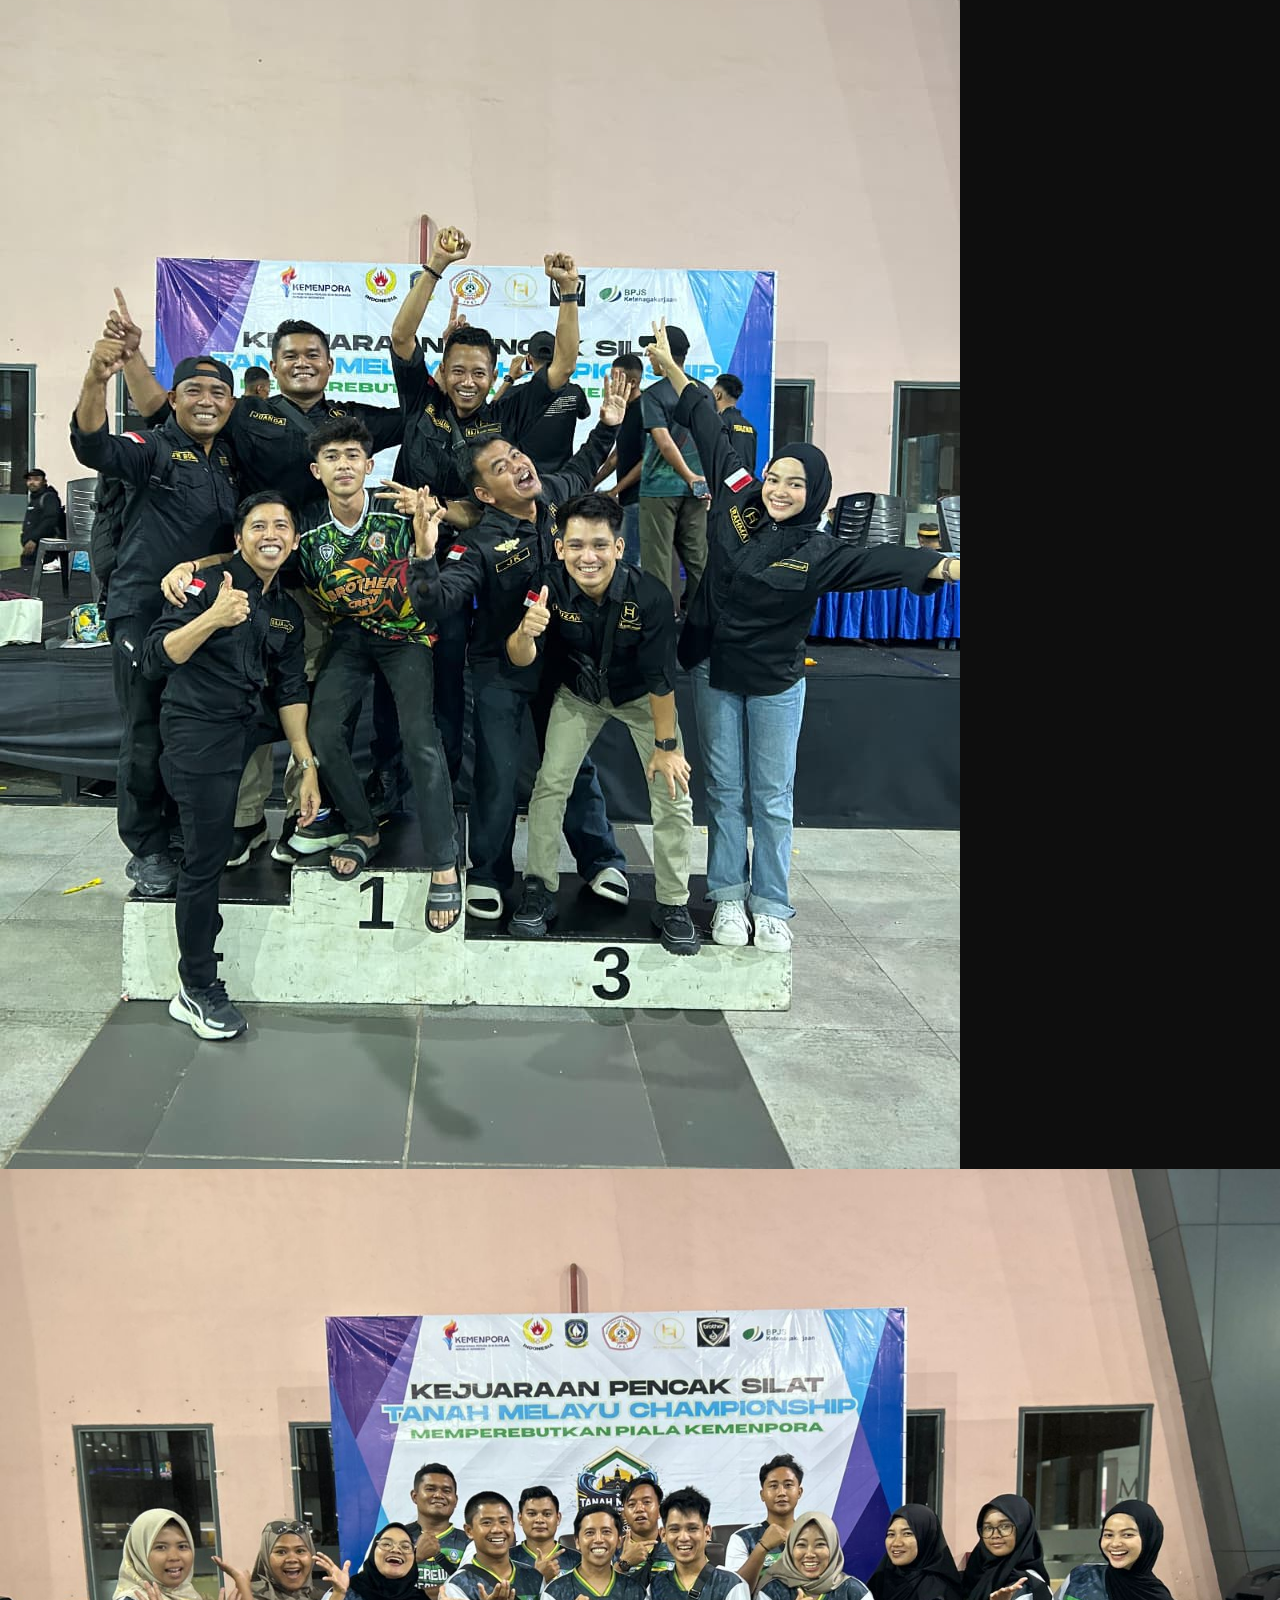
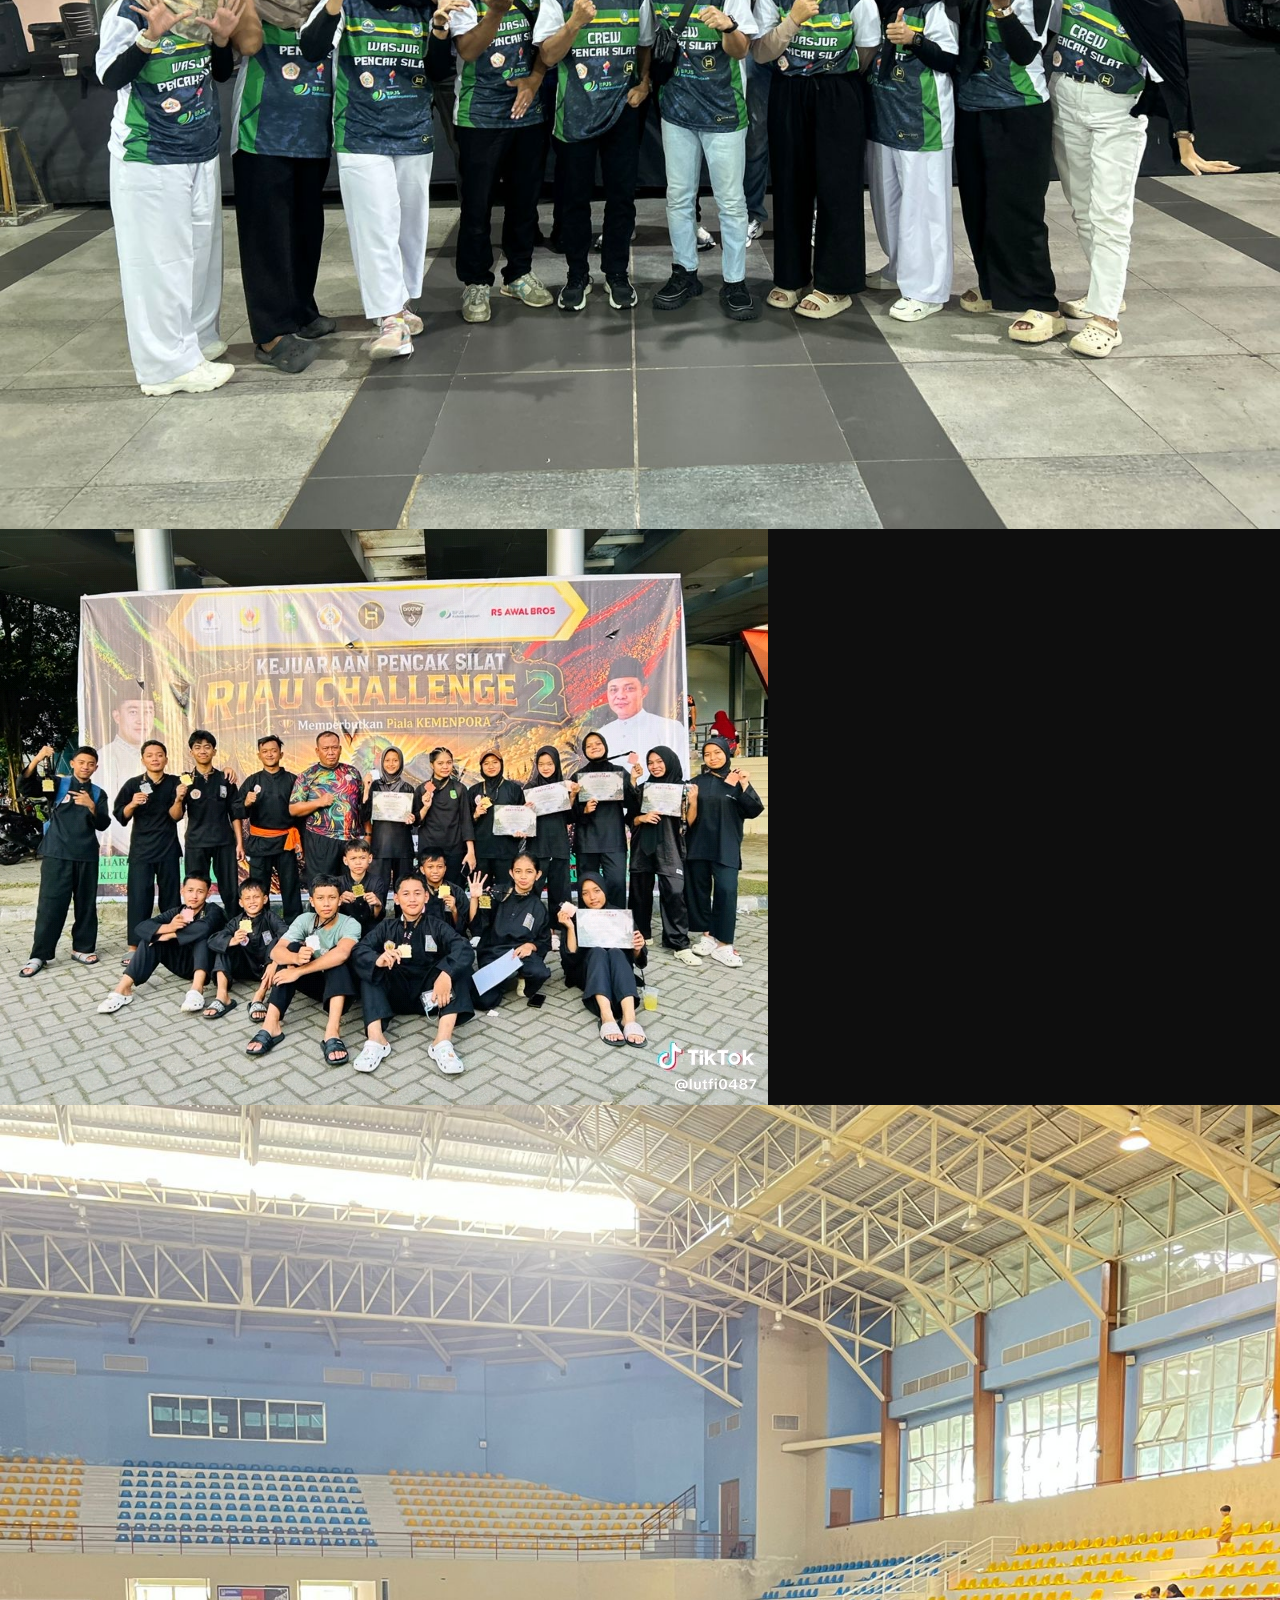
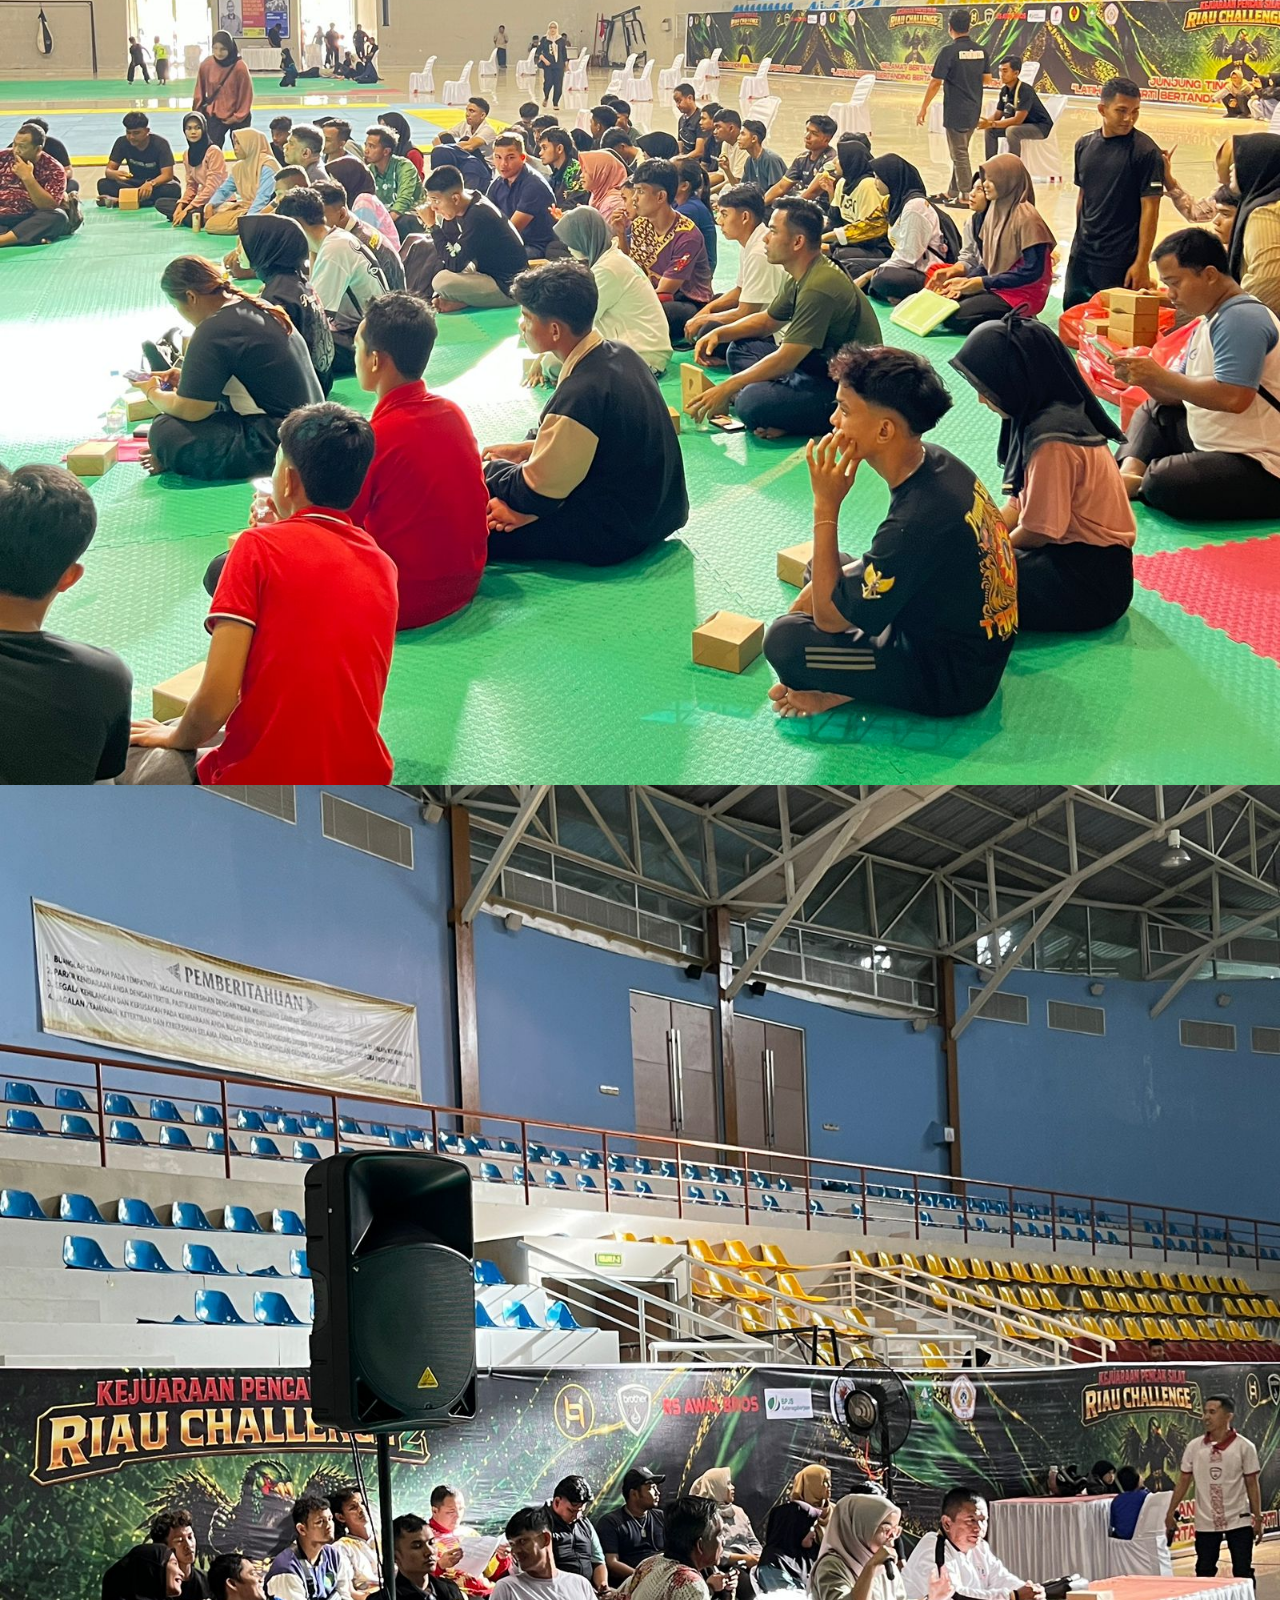
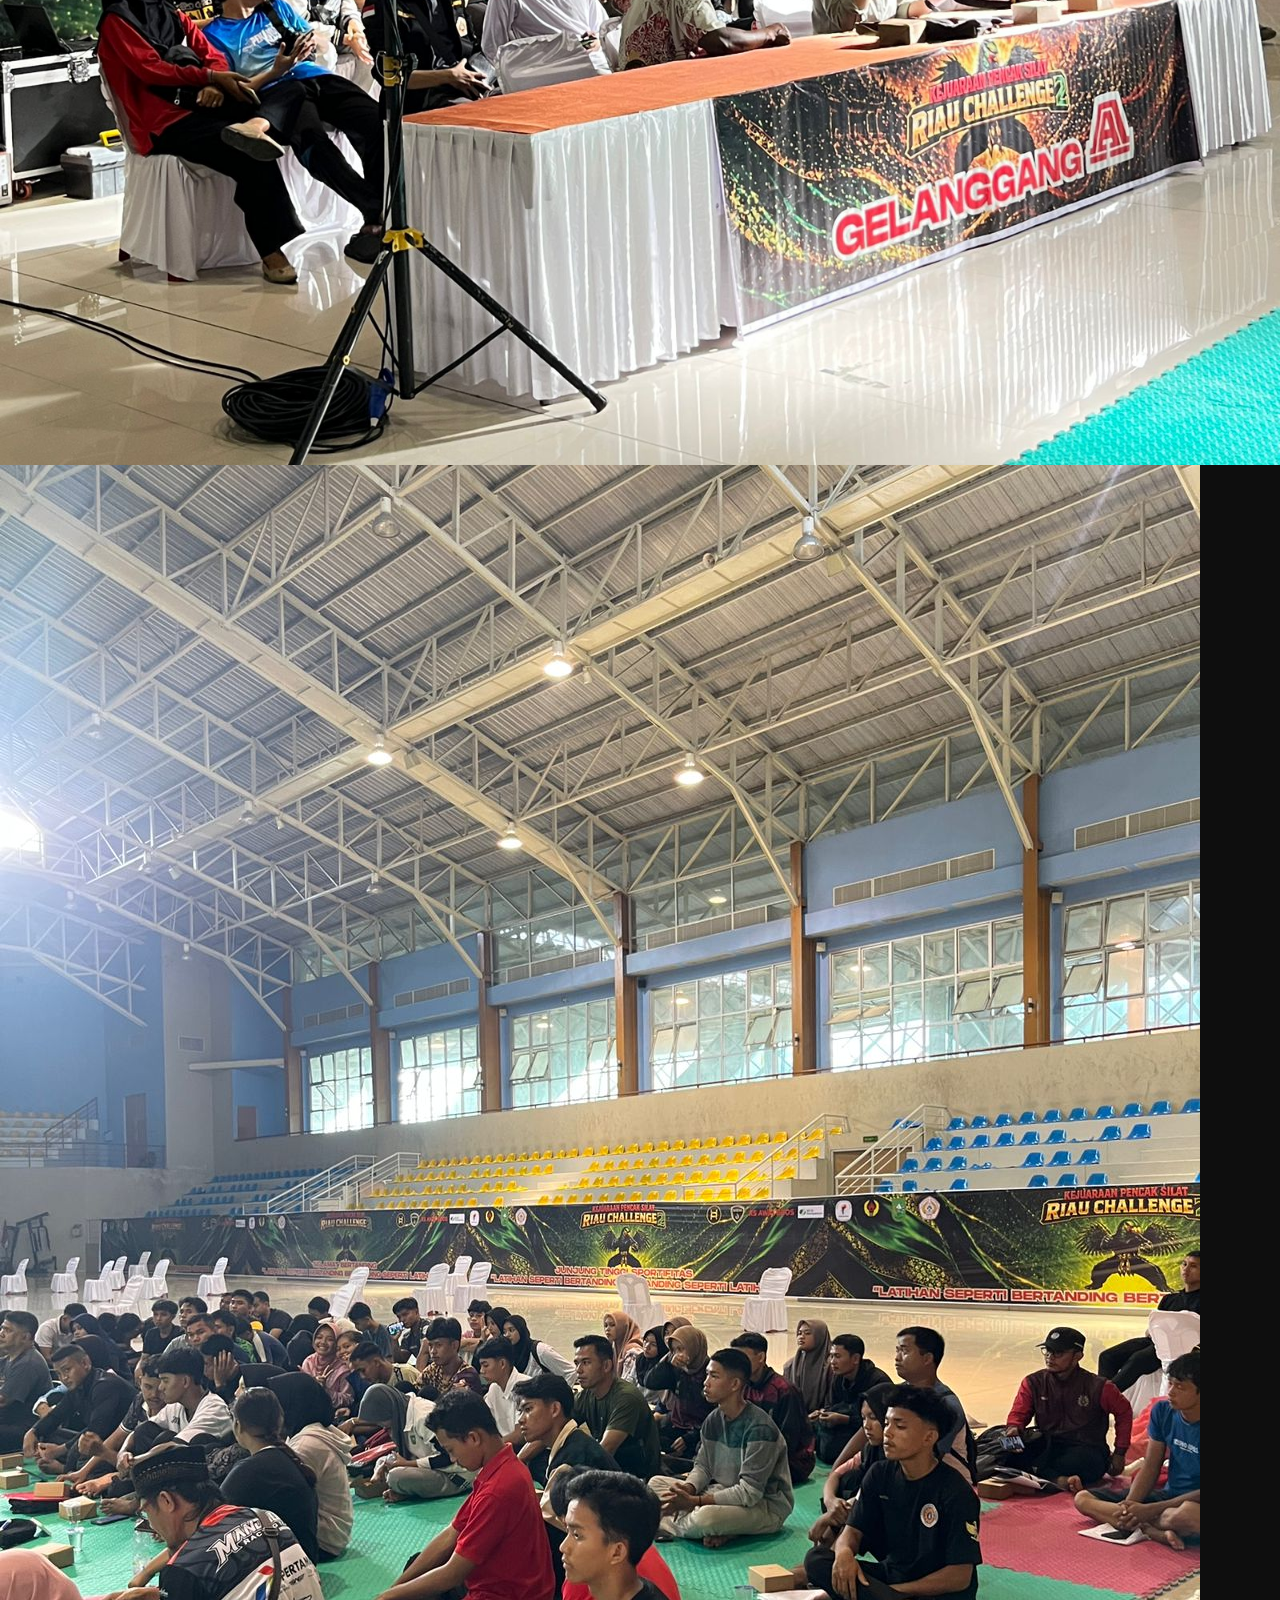
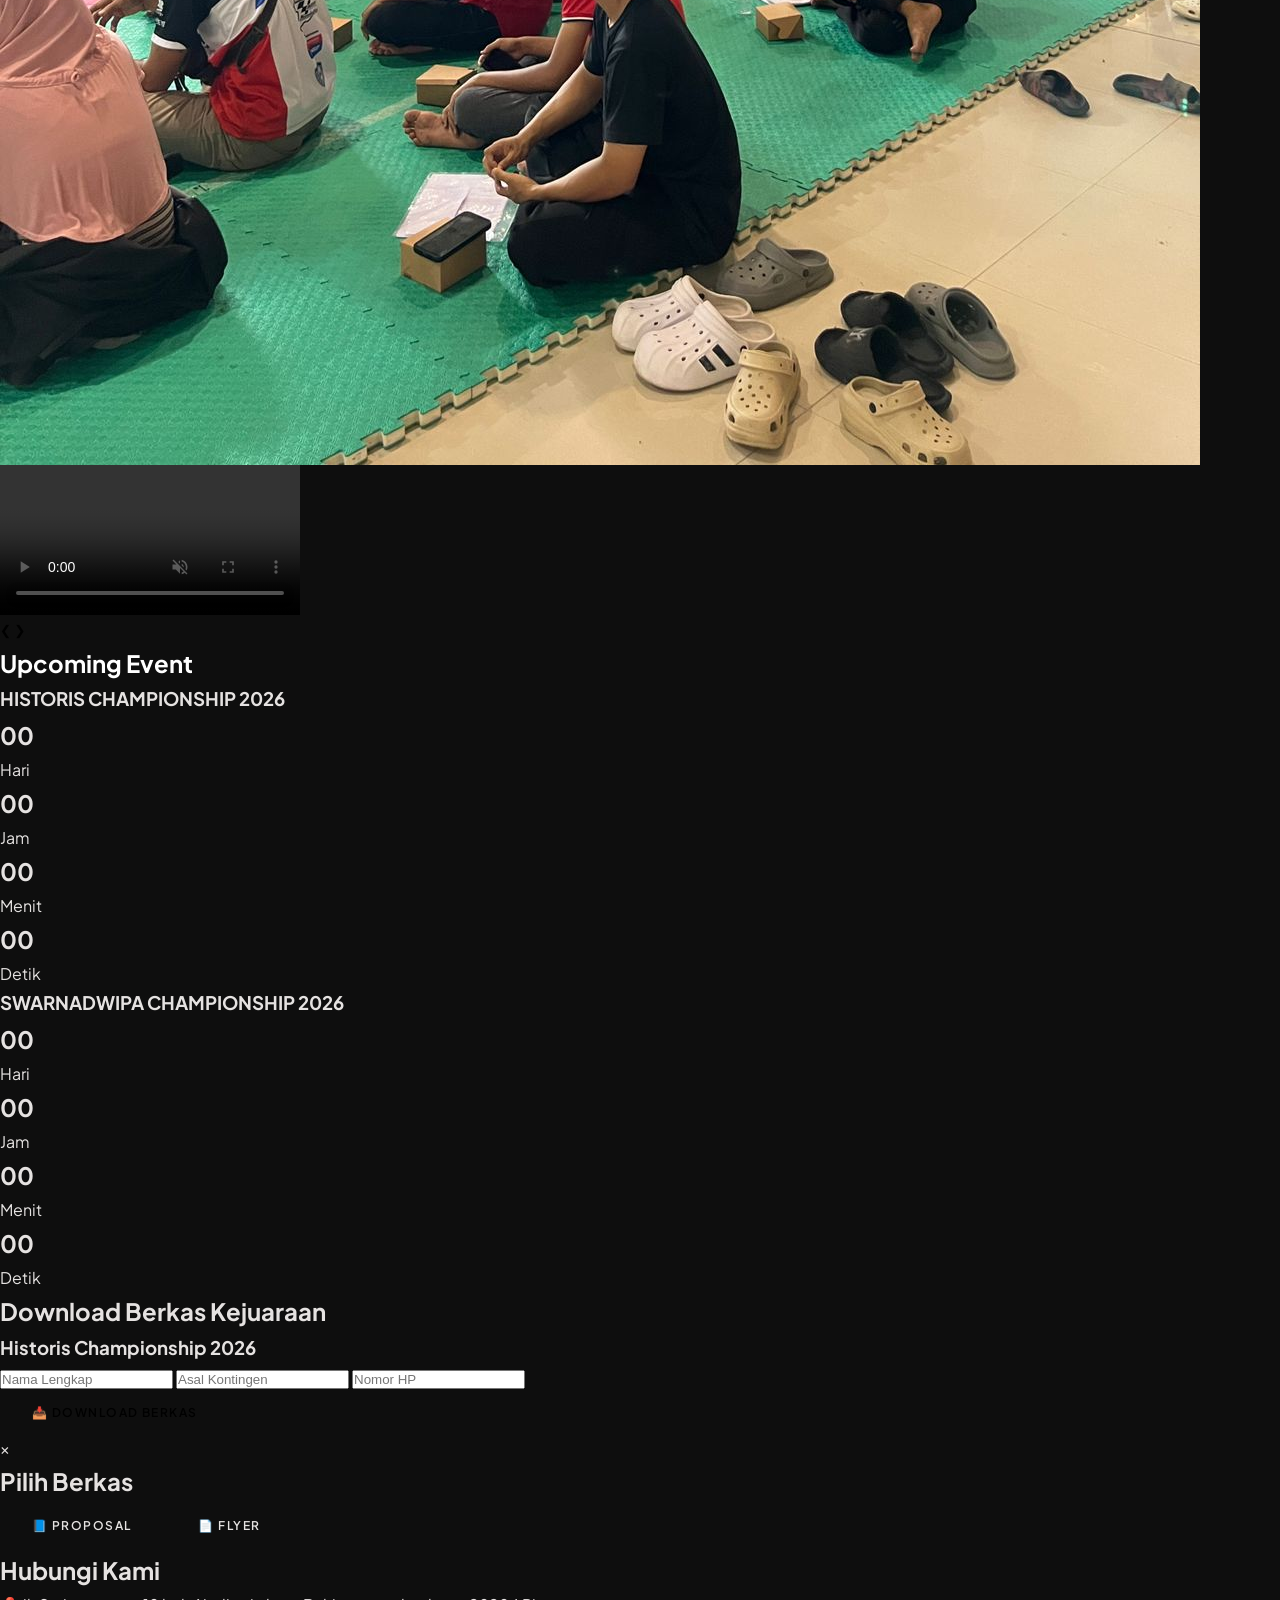
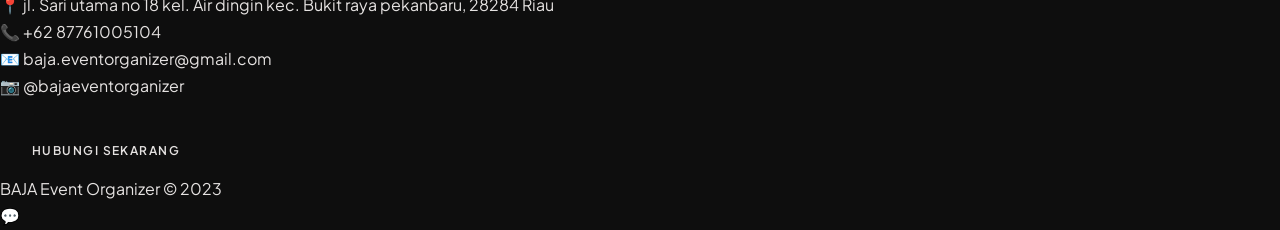
<file: baja.html>
<!DOCTYPE html>
<html lang="id">
<head>
<meta charset="UTF-8">
<meta name="viewport" content="width=device-width, initial-scale=1.0">

<title>BAJA Event Organizer</title>

<link href="https://fonts.googleapis.com/css2?family=Cinzel:wght@500;700&family=Poppins:wght@300;400;500;600;700&display=swap" rel="stylesheet">

<link rel="stylesheet" href="baja.css">

</head>
<body>

<nav>

<div class="logo-container">

    <img src="content/baja_logo.png"
         alt="BAJA Logo"
         class="logo-img">

    <span class="logo-text">
        BAJA EVENT ORGANIZER
    </span>

</div>

<ul>
<li><a href="#about">About</a></li>
<li><a href="#services">Services</a></li>
<li><a href="#portfolio">Portfolio</a></li>
<li><a href="#contact">Contact</a></li>
</ul>

</nav>

<section class="hero">
    
    <div class="hero-content">
        <!--<h1>BAJA</h1> -->
        <h2>Professional Event Organizer</h2>

        <p>
            Turning Ideas Into Extraordinary Events. <br>
            Kejuaraan Pencak Silat di berbagai Event Nasional.
        </p>

        <a href="#portfolio" class="btn">Portfolio</a>
        <a href="#contact" class="btn">Hubungi Kami</a>
    </div>
</section>

<section class="stats">

<div class="stat">
    <h2>Event</h2>

    <ul class="event-list">
        <li>Riau Challenge 1</li>
        <li>Tanah Melayu Championship</li>
        <li>Riau Challenge 2</li>
    </ul>
</div>

<div class="stat">
<h2>Peserta</h2>
<p>2900+</p>
</div>

<div class="stat">
    <h2>Mitra</h2>

    <div class="partner-list">
    <img src="content/bpjstk.png" class="partner-logo bpjs">
    <img src="content/brother.png" class="partner-logo brother">
    <img src="content/awalbros.png" class="partner-logo awalbros">
</div>

   <!-- <p>50+ Mitra</p> -->

</div>


<!--  <div class="stat">
<h2>Tahun</h2>
<p>4</p>
</div> -->

</section>

<section id="about">

<h2 class="title">Tentang BAJA</h2>

<div class="about">

BAJA Event Organizer merupakan perusahaan penyelenggara acara profesional yang bergerak di bidang manajemen event, 
khususnya kejuaraan pencak silat dalam berbagai event nasional. Dengan pengalaman menangani ribuan peserta serta 
bekerja sama dengan berbagai instansi pemerintah, perusahaan, dan organisasi. <br>
BAJA EO berkomitmen memberikan pelayanan yang profesional, inovatif, dan terpercaya. <br>
Kami percaya bahwa setiap acara memiliki nilai dan cerita tersendiri, sehingga setiap detail kami rancang secara
maksimal untuk menghasilkan pengalaman yang sukses dan berkesan.

</div>

</section>

<section id="services">

<h2 class="title">Layanan Kami</h2>

<div class="services">

<div class="card">
<h3>🏆 Championship Management</h3>
<p>Pengelolaan kejuaraan dari registrasi hingga awarding.</p>
</div>

<!--<div class="card">
<h3>🎤 Seminar & Workshop</h3>
<p>Pelaksanaan seminar profesional.</p>
</div>

<div class="card">
<h3>🏢 Corporate Event</h3>
<p>Gathering dan event perusahaan.</p>
</div>

<div class="card">
<h3>🎉 Festival & Competition</h3>
<p>Event budaya dan kompetisi.</p>
</div>-->

<div class="card">
<h3>📋 Event Administration</h3>
<p>Manajemen data peserta dan registrasi.</p>
</div>

<!--<div class="card">
<h3>📢 Branding & Promotion</h3>
<p>Promosi dan publikasi event.</p>
</div>-->

</div>

</section>

<section id="portfolio">

<h2 class="title">Portofolio Event</h2>

<div class="slider" id="slider">

    <div class="slides">

        <!-- FOTO -->
        <img src="content/rc1.jpg" class="slide active">

        <img src="content/rc1-1.jpg" class="slide">

        <!-- VIDEO 
        <video class="slide" muted controls>
            <source src="content/video1.mp4" type="video/mp4">
        </video> -->

        <!-- FOTO -->
        <img src="content/tm2.jpeg" class="slide">

        <img src="content/tm3.jpeg" class="slide">

        <!-- FOTO -->
        <img src="content/rc2-1.jpeg" class="slide">

        <img src="content/rc2-2.jpeg" class="slide">

        <img src="content/rc2-4.jpeg" class="slide">

        <img src="content/rc2-5.jpeg" class="slide">
        <!-- VIDEO -->
        <video class="slide" muted controls>
            <source src="content/rc2-3.mp4" type="video/mp4">
        </video>
    </div>

    <button class="prev">&#10094;</button>
    <button class="next">&#10095;</button>

    <div class="dots">
        <span class="dot active"></span>
        <span class="dot"></span>
        <span class="dot"></span>
        <span class="dot"></span>
        <span class="dot"></span>
        <span class="dot"></span>
        <span class="dot"></span>
        <span class="dot"></span>
        <span class="dot"></span>

    </div>

</div>

</section>

<section class="countdown">

<h2 class="title" style="color:white">
Upcoming Event
</h2>

<h3>HISTORIS CHAMPIONSHIP 2026</h3>

<div class="timer">

<div class="box">
<h1 id="days1">00</h1>
<p>Hari</p>
</div>

<div class="box">
<h1 id="hours1">00</h1>
<p>Jam</p>
</div>

<div class="box">
<h1 id="minutes1">00</h1>
<p>Menit</p>
</div>

<div class="box">
<h1 id="seconds1">00</h1>
<p>Detik</p>
</div>

</div>

</section>

<section class="countdown">

<!--<h2 class="title" style="color:white">
Upcoming Event
</h2>-->

<h3>SWARNADWIPA CHAMPIONSHIP 2026</h3>

<div class="timer">

<div class="box">
<h2 id="days2">00</h2>
<p>Hari</p>
</div>

<div class="box">
<h2 id="hours2">00</h2>
<p>Jam</p>
</div>

<div class="box">
<h2 id="minutes2">00</h2>
<p>Menit</p>
</div>

<div class="box">
<h2 id="seconds2">00</h2>
<p>Detik</p>
</div>

</div>

</section>


<section id="download">

<h2 class="title">
Download Berkas Kejuaraan
</h2>

<div class="download-box">

<h3>Historis Championship 2026</h3>

<input type="text" id="nama" placeholder="Nama Lengkap">

<input type="text" id="kontingen" placeholder="Asal Kontingen">

<input
    type="tel"
    id="hp"
    placeholder="Nomor HP"
    inputmode="numeric"
    pattern="[0-9]+"
    maxlength="15"
    oninput="this.value = this.value.replace(/[^0-9]/g, '')">

<div class="download-btns">

<button
class="btn"
onclick="downloadBerkas()">

📥 Download Berkas

</button>

</div>

</div>

<!-- POPUP DOWNLOAD -->

<div id="downloadModal" class="modal">

    <div class="modal-content">

        <span class="close-modal" onclick="closeModal()">
            &times;
        </span>

        <h2>Pilih Berkas</h2>

        <a href="berkas/proposal.pdf" download class="btn">
            📘 Proposal
        </a>

        <a href="berkas/flyer.png" download class="btn">
            📄 Flyer
        </a>

       <!-- <a href="berkas/handbook.pdf" download class="btn">
            📘 Handbook
        </a>

        <a href="berkas/rulebook.pdf" download class="btn">
            📋 Rule Book
        </a> -->

    </div>

</div>

</section>

<section id="contact" class="contact">

<h2 class="title">Hubungi Kami</h2>

<p>📍 jl. Sari utama no 18 kel. Air dingin kec. Bukit raya pekanbaru, 28284 Riau</p>
<p>📞 +62 87761005104</p>
<p>📧 baja.eventorganizer@gmail.com</p>
<p>📷 @bajaeventorganizer</p>

<br>

<a class="btn" href="#">
Hubungi Sekarang
</a>

</section>

<footer>

BAJA Event Organizer © 2023

</footer>

<a
class="wa"
href="https://wa.me/6281234567890"
target="_blank">
💬
</a>
<script src="baja.js"></script>

</body>
</html>
</file>
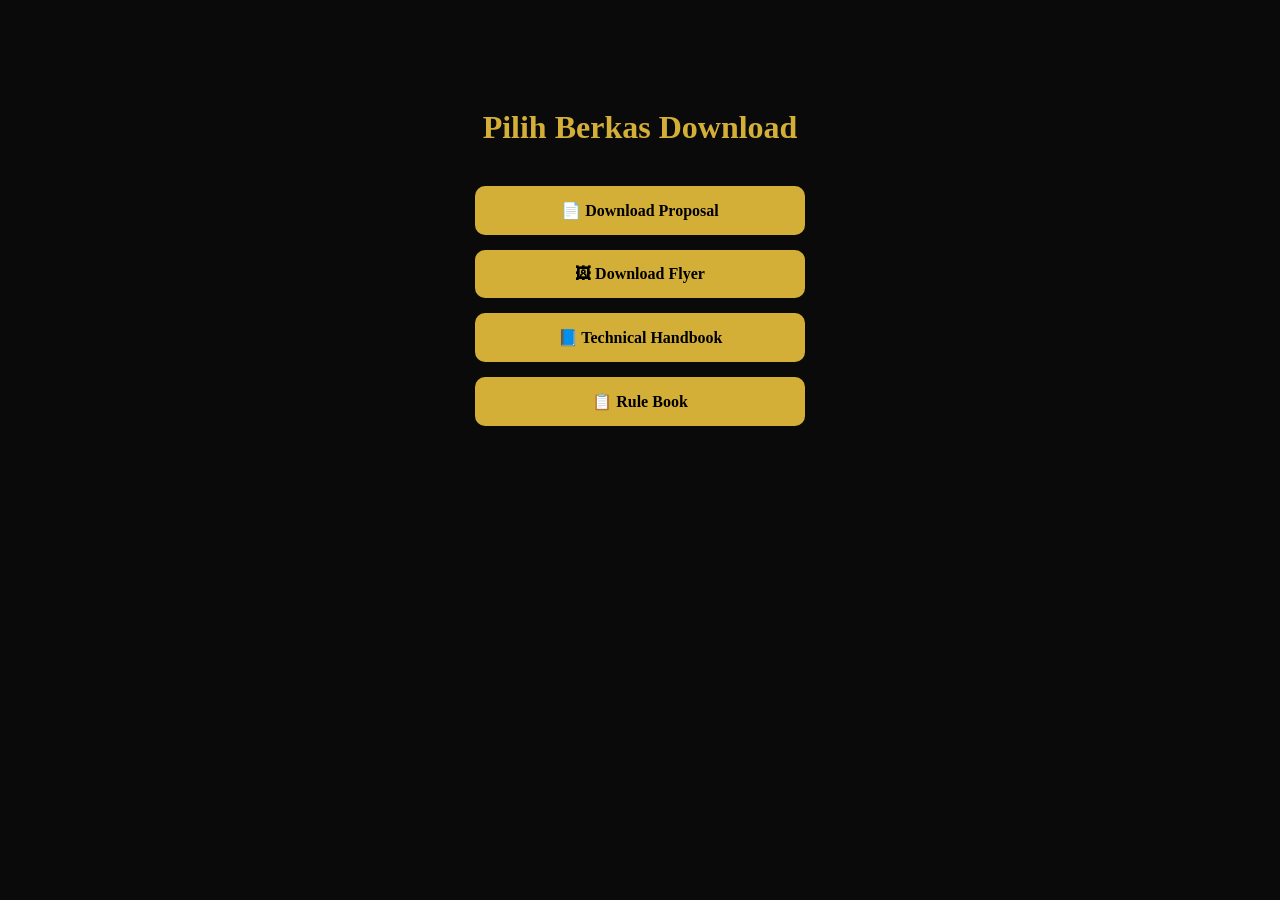
<file: pilih-berkas.html>
<!DOCTYPE html>
<html>
<head>

<meta charset="UTF-8">

<title>Pilih Berkas</title>

<style>

body{
background:#0A0A0A;
font-family:Poppins;
color:white;
text-align:center;
padding:80px;
}

h1{
color:#D4AF37;
margin-bottom:40px;
}

a{
display:block;
width:300px;
margin:15px auto;
padding:15px;
background:#D4AF37;
color:black;
text-decoration:none;
border-radius:10px;
font-weight:bold;
}

a:hover{
background:#A87F18;
color:white;
}

</style>

</head>

<body>

<h1>Pilih Berkas Download</h1>

<a href="assets/documents/proposal.pdf" download>
📄 Download Proposal
</a>

<a href="assets/documents/flyer.pdf" download>
🖼 Download Flyer
</a>

<a href="assets/documents/handbook.pdf" download>
📘 Technical Handbook
</a>

<a href="assets/documents/rulebook.pdf" download>
📋 Rule Book
</a>

</body>
</html>
</file>
<file: baja.css>
/*
 * BAJA Event Organizer — Production Stylesheet
 * Fonts: EB Garamond (headings) + Plus Jakarta Sans (body)
 * Design tokens: Google Stitch / Championship Prestige
 */

@import url('https://fonts.googleapis.com/css2?family=EB+Garamond:ital,wght@0,400;0,500;0,600;0,700;0,800;1,400;1,700&family=Plus+Jakarta+Sans:wght@300;400;500;600;700&display=swap');

/* ==========================================================================
   DESIGN TOKENS
   ========================================================================== */
:root {
  /* Stitch surface palette */
  --c-bg:            #0e0e0e;   /* surface-container-lowest */
  --c-surface-low:   #1c1b1b;   /* surface-container-low */
  --c-surface:       #201f1f;   /* surface-container */
  --c-surface-high:  #2a2a2a;   /* surface-container-high */
  --c-surface-top:   #353534;   /* surface-container-highest */
  --c-surface-dim:   #131313;

  /* Primary gold */
  --c-primary:        #f2ca50;
  --c-primary-dark:   #d4af37;
  --c-primary-darker: #956e00;
  --c-primary-on:     #3c2f00;

  /* Text */
  --c-text:        #e5e2e1;  /* on-surface */
  --c-text-soft:   #d0c5af;  /* on-surface-variant */
  --c-text-muted:  #8D8D8D;

  /* Borders */
  --c-outline:     #99907c;
  --c-outline-var: #4d4635;

  /* Typography */
  --font-heading: 'EB Garamond', Georgia, serif;
  --font-body:    'Plus Jakarta Sans', system-ui, sans-serif;

  /* Spacing (8-pt grid) */
  --sp-1: 8px;   /* xs */
  --sp-2: 16px;  /* sm */
  --sp-3: 24px;  /* md */
  --sp-4: 32px;  /* lg */
  --sp-6: 48px;  /* xl */
  --sp-8: 64px;  /* xxl */
  --section-v: 100px;

  /* Borders */
  --r-sm:   4px;
  --r-md:   8px;
  --r-lg:   16px;
  --r-xl:   24px;
  --r-2xl:  32px;
  --r-full: 9999px;

  /* Shadows */
  --shadow-card:  0 1px 3px rgba(0,0,0,.4), 0 4px 16px rgba(0,0,0,.3);
  --shadow-lift:  0 8px 30px rgba(0,0,0,.5);
  --shadow-glow:  0 0 24px rgba(242,202,80,.18);
  --shadow-glow-strong: 0 8px 30px rgba(242,202,80,.35);

  /* Transitions */
  --ease-out-expo:  cubic-bezier(0.16, 1, 0.3, 1);
  --t-fast:   0.2s ease;
  --t-smooth: 0.4s var(--ease-out-expo);
}

/* ==========================================================================
   RESET
   ========================================================================== */
*, *::before, *::after { box-sizing: border-box; margin: 0; padding: 0; }
html { scroll-behavior: smooth; }
body {
  font-family: var(--font-body);
  background: var(--c-bg);
  color: var(--c-text);
  line-height: 1.7;
  -webkit-font-smoothing: antialiased;
  overflow-x: hidden;
}
ul, ol { list-style: none; }
img, video, iframe { display: block; max-width: 100%; }
button { cursor: pointer; font-family: inherit; border: none; background: none; }
a { color: inherit; text-decoration: none; }
address { font-style: normal; }

/* Accessible visually hidden */
.sr-only {
  position: absolute; width: 1px; height: 1px; padding: 0;
  margin: -1px; overflow: hidden; clip: rect(0,0,0,0);
  white-space: nowrap; border: 0;
}

:focus-visible {
  outline: 2px solid var(--c-primary);
  outline-offset: 3px;
  border-radius: 3px;
}

/* ==========================================================================
   TYPOGRAPHY
   ========================================================================== */
.t-hero {
  font-family: var(--font-heading);
  font-size: clamp(2rem, 5.5vw, 4.25rem); /* Smaller to fit single page */
  font-weight: 700;
  line-height: 1.1;
  letter-spacing: -0.02em;
  color: var(--c-text);
  margin-bottom: var(--sp-4);
}

.t-h2 {
  font-family: var(--font-heading);
  font-size: clamp(1.875rem, 4vw, 2.625rem); /* 30px → 42px */
  font-weight: 700;
  line-height: 1.2;
  letter-spacing: 0.04em;
  color: var(--c-text);
  margin-bottom: var(--sp-3);
}

.t-h3 {
  font-family: var(--font-heading);
  font-size: clamp(1.1rem, 2vw, 1.375rem); /* ~22px */
  font-weight: 700;
  line-height: 1.3;
  color: var(--c-text);
}

.t-kicker {
  display: block;
  font-family: var(--font-body);
  font-size: 0.75rem;   /* 12px label-caps */
  font-weight: 600;
  color: var(--c-primary);
  text-transform: uppercase;
  letter-spacing: 0.15em;
  margin-bottom: var(--sp-2);
}

.t-body-lg {
  font-size: 1rem;      /* 16px body-lg */
  font-weight: 400;
  line-height: 1.7;
  color: var(--c-text-soft);
}

.t-body-sm {
  font-size: 0.875rem;  /* 14px body-sm */
  font-weight: 300;
  line-height: 1.7;
  color: var(--c-text-muted);
}

/* ==========================================================================
   LAYOUT
   ========================================================================== */
.container {
  max-width: 1100px;
  margin: 0 auto;
  padding: 0 8%;
}

.section {
  padding: var(--section-v) 0;
}

.bg-surface-low { background: var(--c-surface-low); }

.text-center { text-align: center; }

.gold-gradient {
  background: linear-gradient(135deg, var(--c-primary) 0%, var(--c-primary-dark) 50%, var(--c-primary-darker) 100%);
  -webkit-background-clip: text;
  -webkit-text-fill-color: transparent;
  background-clip: text;
}

.section-header { margin-bottom: var(--sp-8); }
.section-header__desc {
  max-width: 600px;
  margin: 0 auto;
}

/* ==========================================================================
   BUTTONS
   ========================================================================== */
.btn {
  display: inline-flex;
  align-items: center;
  gap: var(--sp-1);
  padding: 0.875rem 2rem;
  border-radius: var(--r-full);
  font-family: var(--font-body);
  font-size: 0.75rem;
  font-weight: 600;
  letter-spacing: 0.12em;
  text-transform: uppercase;
  white-space: nowrap;
  transition: all var(--t-smooth);
}

.btn--primary {
  background: var(--c-primary);
  color: var(--c-primary-on);
  box-shadow: var(--shadow-glow);
}
.btn--primary:hover {
  background: var(--c-primary-dark);
  transform: translateY(-2px);
  box-shadow: var(--shadow-glow-strong);
}

.btn--outline {
  background: transparent;
  color: var(--c-text);
  border: 1px solid var(--c-outline-var);
}
.btn--outline:hover {
  border-color: var(--c-primary);
  color: var(--c-primary);
  transform: translateY(-2px);
}

.btn--ghost {
  background: rgba(255,255,255,.06);
  color: var(--c-text);
  border: 1px solid rgba(255,255,255,.12);
  backdrop-filter: blur(8px);
}
.btn--ghost:hover {
  background: rgba(255,255,255,.1);
  border-color: rgba(242,202,80,.3);
  color: var(--c-primary);
  transform: translateY(-2px);
}

.btn--text {
  background: transparent;
  color: var(--c-text-muted);
  padding: 0;
  letter-spacing: 0.12em;
  font-size: 0.75rem;
  text-transform: uppercase;
}
.btn--text:hover { color: var(--c-primary); }
.btn--text .material-symbols-outlined {
  font-size: 1rem;
  transition: transform var(--t-fast);
}
.btn--text:hover .material-symbols-outlined { transform: translateX(4px); }

.btn--whatsapp {
  display: inline-flex;
  align-items: center;
  gap: var(--sp-2);
  padding: 0.875rem 1.75rem;
  border-radius: var(--r-full);
  background: rgba(37,211,102,.1);
  color: #25D366;
  border: 1px solid rgba(37,211,102,.25);
  font-size: 0.75rem;
  font-weight: 600;
  letter-spacing: 0.1em;
  text-transform: uppercase;
  transition: all var(--t-smooth);
  margin-top: var(--sp-4);
}
.btn--whatsapp:hover {
  background: #25D366;
  color: #fff;
  box-shadow: 0 8px 24px rgba(37,211,102,.4);
  transform: translateY(-2px);
}

/* ==========================================================================
   NAVIGATION
   ========================================================================== */
.navbar {
  position: fixed;
  top: 0; left: 0; width: 100%;
  z-index: 100;
  background: rgba(14,14,14,.75);
  backdrop-filter: blur(20px);
  -webkit-backdrop-filter: blur(20px);
  border-bottom: 1px solid rgba(255,255,255,.06);
  transition: background var(--t-smooth), padding var(--t-smooth);
}

.navbar--scrolled {
  background: rgba(14,14,14,.96);
  padding-top: 0;
  padding-bottom: 0;
}

.navbar__inner {
  display: flex;
  align-items: center;
  justify-content: space-between;
  height: 72px;
}

.navbar__brand {
  display: flex;
  align-items: center;
  gap: 12px;
  text-decoration: none;
}

.navbar__logo {
  width: 36px;
  height: 36px;
  object-fit: contain;
}

.navbar__logo--sm {
  width: 28px;
  height: 28px;
}

.navbar__logo-ring {
  width: 36px; height: 36px;
  border-radius: 50%;
  border: 1.5px solid var(--c-primary);
  display: flex;
  align-items: center;
  justify-content: center;
  background: rgba(242,202,80,.08);
}

.navbar__logo-ring--sm {
  width: 30px; height: 30px;
}

.navbar__logo-letter {
  font-family: var(--font-heading);
  font-size: 1rem;
  font-weight: 700;
  color: var(--c-primary);
  line-height: 1;
}

.navbar__name {
  font-family: var(--font-heading);
  font-size: 1.25rem;
  font-weight: 700;
  letter-spacing: 0.12em;
  color: var(--c-primary);
}

.navbar__links {
  display: flex;
  align-items: center;
  gap: var(--sp-4);
}

.navbar__links a {
  font-size: 0.75rem;
  font-weight: 600;
  letter-spacing: 0.1em;
  text-transform: uppercase;
  color: var(--c-text-muted);
  transition: color var(--t-fast);
  padding: 4px 0;
  position: relative;
}

.navbar__links a::after {
  content: '';
  position: absolute;
  bottom: -2px; left: 0;
  width: 0; height: 1px;
  background: var(--c-primary);
  transition: width var(--t-smooth);
}

.navbar__links a:hover { color: var(--c-primary); }
.navbar__links a:hover::after { width: 100%; }

.navbar__actions {
  display: flex;
  align-items: center;
  gap: var(--sp-2);
}

.lang-switch {
  font-family: var(--font-body);
  font-size: 0.75rem;
  font-weight: 600;
  letter-spacing: 0.1em;
  text-transform: uppercase;
  color: var(--c-text-muted);
  padding: 6px 12px;
  border-radius: var(--r-full);
  border: 1px solid rgba(255,255,255,.08);
  transition: all var(--t-fast);
}
.lang-switch:hover {
  color: var(--c-primary);
  border-color: rgba(242,202,80,.3);
}

.navbar__cta { padding: 0.625rem 1.25rem; }

.menu-toggle {
  display: none;
  color: var(--c-text);
  width: 40px; height: 40px;
  align-items: center;
  justify-content: center;
  border-radius: var(--r-md);
}
.menu-toggle:hover { background: rgba(255,255,255,.06); }

.nav-mobile-drawer {
  display: none;
  overflow: hidden;
  max-height: 0;
  transition: max-height 0.4s var(--ease-out-expo);
  border-top: 1px solid rgba(255,255,255,.06);
  background: rgba(14,14,14,.98);
}
.nav-mobile-drawer.open { max-height: 420px; }

.nav-mobile-drawer ul {
  padding: var(--sp-3) 8%;
  display: flex;
  flex-direction: column;
  gap: 4px;
}

.mobile-link {
  display: block;
  padding: var(--sp-2) 0;
  font-size: 0.875rem;
  font-weight: 500;
  letter-spacing: 0.08em;
  text-transform: uppercase;
  color: var(--c-text-muted);
  border-bottom: 1px solid rgba(255,255,255,.04);
  transition: color var(--t-fast), padding-left var(--t-fast);
}
.mobile-link:hover { color: var(--c-primary); padding-left: 8px; }
.mobile-link--cta {
  color: var(--c-primary);
  border-bottom: none;
  margin-top: var(--sp-1);
}

@media (max-width: 960px) {
  .navbar__links, .navbar__cta { display: none; }
  .menu-toggle { display: flex; }
  .nav-mobile-drawer { display: block; }
}

/* ==========================================================================
   HERO
   ========================================================================== */
.hero {
  position: relative;
  min-height: 100svh;
  display: flex;
  flex-direction: column;
  align-items: center;
  justify-content: center;
  padding-top: 80px;
  overflow: hidden;
}

.hero__bg {
  position: absolute;
  inset: 0;
  z-index: 0;
}

.hero__img {
  width: 100%; height: 100%;
  object-fit: cover;
  object-position: center 30%;
  opacity: 0.32;
  filter: grayscale(60%) contrast(1.1);
  transform: scale(1.04);
}

.hero__overlay {
  position: absolute;
  inset: 0;
  background: linear-gradient(
    180deg,
    rgba(14,14,14,0.3) 0%,
    rgba(14,14,14,0.5) 50%,
    rgba(14,14,14,1)   100%
  );
}

.hero__vignette {
  position: absolute;
  inset: 0;
  background: radial-gradient(ellipse at center, rgba(242,202,80,.05) 0%, transparent 65%);
}

.hero__content {
  position: relative;
  z-index: 1;
  text-align: center;
  max-width: 860px;
  display: flex;
  flex-direction: column;
  align-items: center;
  padding: var(--sp-8) 8%;
}

.hero .t-kicker { margin-bottom: var(--sp-2); opacity: .85; }

.hero .t-hero em {
  font-style: italic;
}

.hero__desc {
  max-width: 600px;
  margin: 0 auto var(--sp-6);
  font-size: 1.125rem;
}

.hero__actions {
  display: flex;
  gap: var(--sp-2);
  flex-wrap: wrap;
  justify-content: center;
}

/* Partners Trust Strip */
.hero__partners {
  position: relative;
  z-index: 1;
  width: 100%;
  padding: var(--sp-4) 8%;
  display: flex;
  align-items: center;
  gap: var(--sp-4);
  border-top: 1px solid rgba(255,255,255,.06);
}

.hero__partners-label {
  font-size: 0.65rem;
  font-weight: 600;
  letter-spacing: 0.2em;
  text-transform: uppercase;
  color: var(--c-text-muted);
  white-space: nowrap;
}

.hero__partners-logos {
  display: flex;
  align-items: center;
  gap: var(--sp-3);
  opacity: .45;
  transition: opacity var(--t-smooth);
}
.hero__partners-logos:hover { opacity: .75; }

.partner-logo-text {
  font-family: var(--font-heading);
  font-size: 1rem;
  font-weight: 700;
  color: var(--c-text);
  letter-spacing: 0.05em;
}
.partner-logo-text--bpjs { font-style: italic; }
.partner-logo-sep {
  color: var(--c-outline-var);
  user-select: none;
}
.partner-logo-img {
  height: 32px;
  width: auto;
  object-fit: contain;
  opacity: 0.85;
  transition: all var(--t-smooth);
}
.partner-logo-img:hover {
  opacity: 1;
  transform: scale(1.08);
  filter: drop-shadow(0 0 10px rgba(242, 202, 80, 0.8));
}


@media (max-width: 640px) {
  .hero__partners { flex-direction: column; align-items: flex-start; gap: var(--sp-2); }
  .hero__actions { flex-direction: column; width: 100%; }
  .hero__actions .btn { width: 100%; justify-content: center; }
}

/* ==========================================================================
   STATISTICS
   ========================================================================== */
.stats {
  background: var(--c-surface-low);
  border-top: 1px solid rgba(255,255,255,.04);
  border-bottom: 1px solid rgba(255,255,255,.04);
}

.stats__grid {
  display: grid;
  grid-template-columns: repeat(3, 1fr);
  gap: 0;
}

.stats__grid .stat-card + .stat-card {
  border-left: 1px solid rgba(255,255,255,.06);
}

.stat-card {
  padding: var(--sp-8) var(--sp-4);
  text-align: center;
}

.stat-card__val {
  font-family: var(--font-heading);
  font-size: clamp(3rem, 6vw, 4.5rem);
  font-weight: 700;
  line-height: 1;
  margin-bottom: var(--sp-2);
  display: block;
}

.stat-card__label {
  font-family: var(--font-body);
  font-size: 1rem;
  font-weight: 600;
  color: var(--c-text);
  margin-bottom: 6px;
}

.stat-card__desc {
  font-size: 0.875rem;
  font-weight: 300;
  color: var(--c-text-muted);
  line-height: 1.6;
}

@media (max-width: 640px) {
  .stats__grid { grid-template-columns: 1fr; }
  .stats__grid .stat-card + .stat-card {
    border-left: none;
    border-top: 1px solid rgba(255,255,255,.06);
  }
}

/* ==========================================================================
   ABOUT
   ========================================================================== */
.about__grid {
  display: grid;
  grid-template-columns: 7fr 5fr;  /* content left (wide) | image right (narrow) */
  gap: var(--sp-8);
  align-items: center;
}

.about__visual { position: relative; }

.about__img-frame {
  position: relative;
  border-radius: var(--r-2xl);
  overflow: hidden;
  aspect-ratio: 4 / 5;
}

.about__img {
  width: 100%; height: 100%;
  object-fit: cover;
  filter: grayscale(100%);
  transition: filter 0.8s ease, transform 10s ease;
}

.about__img-frame:hover .about__img {
  filter: grayscale(0%);
  transform: scale(1.04);
}

.about__img-overlay {
  position: absolute;
  inset: 0;
  background: linear-gradient(to top, rgba(14,14,14,.85) 0%, rgba(14,14,14,.2) 60%, transparent 100%);
  pointer-events: none;
}

.about__img-caption {
  position: absolute;
  bottom: var(--sp-4);
  left: var(--sp-4);
  z-index: 1;
  display: flex;
  align-items: center;
  gap: var(--sp-2);
}

.about__img-caption-line {
  width: 40px; height: 2px;
  background: var(--c-primary);
  flex-shrink: 0;
}

.about__img-caption span {
  font-family: var(--font-heading);
  font-size: 1.125rem;
  color: var(--c-text);
}

.about__p2 { margin-top: var(--sp-3); }

.about__features {
  margin-top: var(--sp-6);
  display: flex;
  flex-direction: column;
  gap: var(--sp-4);
}

.about__feature {
  display: flex;
  gap: var(--sp-3);
  align-items: flex-start;
}

.about__feature-icon-wrap {
  width: 40px; height: 40px; flex-shrink: 0;
  display: flex; align-items: center; justify-content: center;
  border-radius: 50%;
  background: var(--c-surface-high);
  color: var(--c-primary);
}

.about__feature-icon-wrap .material-symbols-outlined {
  font-size: 1.25rem;
  line-height: 1;
  display: block;
}

.about__feature-title {
  font-family: var(--font-body);
  font-size: 0.9375rem;
  font-weight: 600;
  color: var(--c-text);
  margin-bottom: 4px;
}

.about__feature-desc {
  font-size: 0.875rem;
  font-weight: 300;
  color: var(--c-text-muted);
  line-height: 1.6;
}

@media (max-width: 960px) {
  .about__grid { grid-template-columns: 1fr; gap: var(--sp-6); }
  .about__img-frame { aspect-ratio: 16 / 9; }
  /* Stack: content first, image second */
  .about__content { order: 1; }
  .about__visual  { order: 2; }
}

/* ==========================================================================
   SERVICES RESPONSIVE
   ========================================================================== */
@media (max-width: 960px) {
  .services__grid { grid-template-columns: repeat(2, 1fr); }
  .services__grid .service-card { grid-column: span 1; }
  .services__grid .service-card:nth-child(5) { grid-column: span 2; }
}

@media (max-width: 640px) {
  .services__grid { grid-template-columns: 1fr; }
  .services__grid .service-card { grid-column: span 1; }
  .service-card--wide { flex-direction: column; }
}
.services__grid {
  display: grid;
  grid-template-columns: repeat(6, 1fr);
  gap: var(--sp-3);
}

.services__grid .service-card {
  grid-column: span 2;
}

/* Row 2: both cards span 3 columns to fill the row */
.services__grid .service-card:nth-child(4),
.services__grid .service-card:nth-child(5) {
  grid-column: span 3;
}

.service-card {
  background: var(--c-surface);
  border: 1px solid rgba(255,255,255,.06);
  border-radius: var(--r-xl);
  padding: var(--sp-6) var(--sp-4);
  transition: all var(--t-smooth);
  position: relative;
  overflow: hidden;
  display: flex;
  flex-direction: column;
}

.service-card--wide {
  flex-direction: row;
  align-items: flex-start;
  gap: var(--sp-4);
}

.service-card::before {
  content: '';
  position: absolute;
  top: 0; right: 0;
  width: 80px; height: 80px;
  background: radial-gradient(circle at top right, rgba(242,202,80,.08), transparent 70%);
  transition: opacity var(--t-smooth);
  opacity: 0;
}

.service-card:hover { transform: translateY(-8px); border-color: rgba(242,202,80,.25); box-shadow: var(--shadow-lift); }
.service-card:hover::before { opacity: 1; }

.service-card--wide {
  grid-column: span 2;
  display: flex;
  align-items: flex-start;
  gap: var(--sp-4);
  padding: var(--sp-4) var(--sp-4);
}

.service-card__icon-wrap {
  width: 56px; height: 56px;
  border-radius: var(--r-lg);
  background: var(--c-surface-high);
  display: flex;
  align-items: center;
  justify-content: center;
  flex-shrink: 0;
  margin-bottom: var(--sp-4);
  transition: background var(--t-smooth);
}
.service-card__icon-wrap .material-symbols-outlined {
  font-size: 1.75rem;
  color: var(--c-primary);
  transition: color var(--t-smooth);
}

.service-card:hover .service-card__icon-wrap { background: var(--c-primary); }
.service-card:hover .service-card__icon-wrap .material-symbols-outlined { color: var(--c-primary-on); }

.service-card--wide .service-card__icon-wrap { margin-bottom: 0; }

.service-card__title {
  font-family: var(--font-body);
  font-size: 1rem;
  font-weight: 600;
  color: var(--c-text);
  margin-bottom: var(--sp-2);
  letter-spacing: 0.01em;
}

.service-card__desc {
  font-size: 0.875rem;
  font-weight: 300;
  line-height: 1.7;
  color: var(--c-text-muted);
}

@media (max-width: 960px) {
  .services__grid { grid-template-columns: 1fr 1fr; }
  .service-card--wide { grid-column: span 2; }
}

@media (max-width: 640px) {
  .services__grid { grid-template-columns: 1fr; }
  .service-card--wide { grid-column: span 1; flex-direction: column; }
  .service-card--wide .service-card__icon-wrap { margin-bottom: var(--sp-3); }
}

/* ==========================================================================
   EVENTS & COUNTDOWN
   ========================================================================== */
.events__header {
  display: flex;
  align-items: flex-end;
  justify-content: space-between;
  margin-bottom: var(--sp-6);
  gap: var(--sp-3);
}
.events__header .t-h2 { margin-bottom: 0; }

.event-card {
  background: var(--c-surface);
  border: 1px solid rgba(255,255,255,.06);
  border-radius: var(--r-2xl);
  overflow: hidden;
  display: grid;
  grid-template-columns: 3fr 2fr;
  position: relative;
  transition: border-color var(--t-smooth);
}
.event-card:hover { border-color: rgba(242,202,80,.2); }

.event-card__info {
  padding: var(--sp-8) var(--sp-8);
  display: flex;
  flex-direction: column;
}

.event-card__badge {
  display: inline-flex;
  align-items: center;
  gap: 8px;
  padding: 6px 14px;
  background: rgba(242,202,80,.1);
  border: 1px solid rgba(242,202,80,.2);
  border-radius: var(--r-full);
  font-size: 0.65rem;
  font-weight: 600;
  letter-spacing: 0.15em;
  text-transform: uppercase;
  color: var(--c-primary);
  margin-bottom: var(--sp-4);
  align-self: flex-start;
}

.event-card__badge-dot {
  width: 6px; height: 6px;
  border-radius: 50%;
  background: var(--c-primary);
  animation: pulse 2s ease infinite;
}

@keyframes pulse {
  0%, 100% { opacity: 1; transform: scale(1); }
  50%       { opacity: .5; transform: scale(0.8); }
}

.event-card__title {
  font-family: var(--font-heading);
  font-size: clamp(1.5rem, 3vw, 2.25rem);
  font-weight: 700;
  letter-spacing: 0.04em;
  color: var(--c-text);
  margin-bottom: var(--sp-4);
  line-height: 1.2;
}

.event-card__meta {
  display: flex;
  flex-direction: column;
  gap: var(--sp-2);
  margin-bottom: var(--sp-6);
}

.meta-item {
  display: flex;
  align-items: center;
  gap: var(--sp-2);
  font-size: 1rem;
  color: var(--c-text-soft);
}
.meta-item .material-symbols-outlined { color: rgba(242,202,80,.7); font-size: 1.25rem; }
.meta-item dd { font-weight: 400; }

.event-card__actions {
  display: flex;
  gap: var(--sp-2);
  flex-wrap: wrap;
  margin-top: auto;
}

.event-card__timer {
  position: relative;
  background: var(--c-bg);
  border-left: 1px solid rgba(255,255,255,.06);
  display: flex;
  align-items: center;
  justify-content: center;
  padding: var(--sp-3); /* Reduced padding to prevent clipping */
  overflow: hidden;
}

.event-card__timer-bg {
  position: absolute;
  inset: 0;
  background-image: url('https://images.unsplash.com/photo-1555597673-b21d5c935865?auto=format&fit=crop&q=60&w=600');
  background-size: cover;
  background-position: center;
  opacity: .12;
  filter: grayscale(80%);
}

.event-card__timer-content {
  position: relative;
  z-index: 1;
  text-align: center;
  width: 100%;
}

.event-card__timer-label {
  font-size: 0.65rem;
  font-weight: 600;
  letter-spacing: 0.2em;
  text-transform: uppercase;
  color: var(--c-text-muted);
  margin-bottom: var(--sp-4);
}

.timer-row {
  display: flex;
  align-items: flex-start;
  justify-content: center;
  gap: var(--sp-1);
}

.timer-unit { text-align: center; }

.timer-val {
  display: block;
  font-family: var(--font-heading);
  font-size: clamp(1.1rem, 2vw, 1.45rem);
  font-weight: 700;
  color: var(--c-primary);
  background: linear-gradient(180deg, var(--c-surface-high) 0%, var(--c-surface) 100%);
  padding: 0.45rem 0.55rem;
  border-radius: var(--r-md);
  border: 1px solid rgba(242,202,80,.2);
  min-width: 48px;
  box-shadow: inset 0 1px 0 rgba(255,255,255,.05), 0 4px 16px rgba(0,0,0,.5);
  margin-bottom: 6px;
  line-height: 1;
}

.timer-label {
  font-size: 0.5rem;
  font-weight: 600;
  text-transform: uppercase;
  letter-spacing: 0.12em;
  color: var(--c-text-muted);
}

.timer-sep {
  color: rgba(242,202,80,.4);
  font-size: 1.25rem;
  font-family: var(--font-heading);
  font-weight: 700;
  padding-top: 0.4rem;
  line-height: 1.2;
}

@media (max-width: 960px) {
  .event-card { grid-template-columns: 1fr; }
  .event-card__timer { border-left: none; border-top: 1px solid rgba(255,255,255,.06); padding: var(--sp-6) var(--sp-4); }
  .event-card__info { padding: var(--sp-6) var(--sp-4); }
}

@media (max-width: 640px) {
  .events__header { flex-direction: column; align-items: flex-start; }
  .timer-row { gap: var(--sp-1); }
  .timer-val { min-width: 56px; font-size: 1.5rem; }
}

/* ==========================================================================
   GALLERY
   ========================================================================== */
.gallery__grid {
  display: grid;
  grid-template-columns: repeat(4, 1fr);
  gap: var(--sp-3);
}

.gallery__item {
  position: relative;
  overflow: hidden;
  border-radius: var(--r-xl);
  aspect-ratio: 4 / 3;
  cursor: pointer;
  border: 1px solid rgba(255, 255, 255, 0.05);
  background: var(--c-surface-low);
  transition: all var(--t-smooth);
}

.gallery__img {
  width: 100%; height: 100%;
  object-fit: cover;
  filter: grayscale(70%);
  transition: filter 0.6s ease, transform 0.8s var(--ease-out-expo);
}

.gallery__item:hover {
  transform: translateY(-4px);
  border-color: rgba(242, 202, 80, 0.25);
  box-shadow: var(--shadow-lift);
}

.gallery__item:hover .gallery__img {
  filter: grayscale(0%);
  transform: scale(1.06);
}

.gallery__caption {
  position: absolute;
  bottom: 0; left: 0; right: 0;
  padding: var(--sp-3) var(--sp-3) var(--sp-2);
  background: linear-gradient(to top, rgba(14,14,14,.9) 0%, transparent 100%);
  font-family: var(--font-body);
  font-size: 0.8125rem;
  font-weight: 600;
  letter-spacing: 0.05em;
  color: var(--c-text);
  opacity: 0;
  transform: translateY(8px);
  transition: opacity var(--t-smooth), transform var(--t-smooth);
}

.gallery__item:hover .gallery__caption {
  opacity: 1;
  transform: translateY(0);
}

@media (max-width: 768px) {
  .gallery__grid {
    grid-template-columns: repeat(2, 1fr);
  }
}

@media (max-width: 480px) {
  .gallery__grid {
    grid-template-columns: 1fr;
  }
}

/* ==========================================================================
   DOWNLOADS
   ========================================================================== */
.downloads__header {
  display: flex;
  align-items: flex-end;
  justify-content: space-between;
  gap: var(--sp-4);
  margin-bottom: var(--sp-6);
  padding-bottom: var(--sp-4);
  border-bottom: 1px solid rgba(255,255,255,.06);
}
.downloads__header .t-h2 { margin-bottom: 0; }
.downloads__header-desc { max-width: 360px; text-align: right; }

.downloads__grid {
  display: grid;
  grid-template-columns: repeat(2, 1fr);
  gap: var(--sp-3);
}

.download-card {
  display: grid;
  grid-template-columns: 48px 1fr auto;
  align-items: center;
  gap: var(--sp-3);
  background: var(--c-surface);
  border: 1px solid rgba(255,255,255,.06);
  border-radius: var(--r-xl);
  padding: var(--sp-4);
  text-decoration: none;
  color: inherit;
  transition: all var(--t-smooth);
  position: relative;
  overflow: hidden;
}

.download-card::after {
  content: '';
  position: absolute;
  top: 0; right: 0;
  width: 60px; height: 60px;
  background: radial-gradient(circle at top right, rgba(242,202,80,.1), transparent 70%);
  opacity: 0;
  transition: opacity var(--t-smooth);
}

.download-card:hover {
  transform: translateY(-8px);
  border-color: rgba(242,202,80,.3);
  box-shadow: 0 15px 40px -12px rgba(242,202,80,.15);
}

.download-card:hover::after { opacity: 1; }

.download-card__icon-wrap {
  width: 48px; height: 48px;
  border-radius: 50%;
  background: var(--c-surface-high);
  display: flex;
  align-items: center;
  justify-content: center;
  flex-shrink: 0;
  transition: background var(--t-smooth);
}
.download-card__icon-wrap .material-symbols-outlined {
  font-size: 1.5rem;
  color: var(--c-text-muted);
  transition: color var(--t-smooth);
}
.download-card:hover .download-card__icon-wrap { background: rgba(242,202,80,.1); }
.download-card:hover .download-card__icon-wrap .material-symbols-outlined { color: var(--c-primary); }

.download-card__body { flex: 1; min-width: 0; }

.download-card__title {
  font-family: var(--font-body);
  font-size: 0.9375rem;
  font-weight: 600;
  color: var(--c-text);
  margin-bottom: 4px;
}

.download-card__meta {
  font-size: 0.75rem;
  font-weight: 300;
  letter-spacing: 0.08em;
  text-transform: uppercase;
  color: var(--c-text-muted);
}

.download-card__dl-icon {
  font-size: 1.25rem;
  color: var(--c-primary);
  opacity: 0;
  align-self: flex-end;
  transition: opacity var(--t-smooth);
}
.download-card:hover .download-card__dl-icon { opacity: 1; }

@media (max-width: 768px) {
  .downloads__grid { grid-template-columns: 1fr; }
  .downloads__header { flex-direction: column; align-items: flex-start; }
  .downloads__header-desc { text-align: left; }
}
@media (max-width: 480px) {
  .downloads__grid { grid-template-columns: 1fr; }
}

/* ==========================================================================
   CONTACT
   ========================================================================== */
.contact__grid {
  display: grid;
  grid-template-columns: 1fr 1fr;
  gap: var(--sp-8);
  align-items: stretch;
}

.contact__desc { margin-bottom: var(--sp-6); }

.contact__list {
  display: flex;
  flex-direction: column;
  gap: var(--sp-4);
}

.contact__item {
  display: flex;
  gap: var(--sp-3);
  align-items: flex-start;
}

.contact__icon-wrap {
  width: 44px; height: 44px;
  border-radius: 50%;
  background: var(--c-surface);
  border: 1px solid rgba(255,255,255,.06);
  display: flex;
  align-items: center;
  justify-content: center;
  flex-shrink: 0;
}
.contact__icon-wrap .material-symbols-outlined {
  font-size: 1.25rem;
  color: var(--c-primary);
}

.contact__item-label {
  display: block;
  font-family: var(--font-body);
  font-size: 0.875rem;
  font-weight: 600;
  color: var(--c-text);
  margin-bottom: 4px;
}

.contact__item-value {
  font-size: 0.875rem;
  font-weight: 300;
  color: var(--c-text-muted);
  line-height: 1.6;
  transition: color var(--t-fast);
}
a.contact__item-value:hover { color: var(--c-primary); }

.contact__map-wrap {
  border-radius: var(--r-2xl);
  overflow: hidden;
  border: 1px solid rgba(255,255,255,.06);
  min-height: 480px;
  background: var(--c-surface);
}

@media (max-width: 960px) {
  .contact__grid { grid-template-columns: 1fr; gap: var(--sp-6); }
  .contact__map-wrap { min-height: 300px; }
}

/* ==========================================================================
   FOOTER
   ========================================================================== */
.footer {
  background: var(--c-bg);
  border-top: 1px solid rgba(255,255,255,.06);
  padding: var(--sp-6) 0;
}

.footer__inner {
  display: grid;
  grid-template-columns: 1fr auto 1fr;
  align-items: center;
  gap: var(--sp-4);
}

.footer__brand-logo {
  display: flex;
  align-items: center;
  gap: 10px;
  margin-bottom: 6px;
}

.footer__tagline {
  font-size: 0.75rem;
  font-weight: 300;
  color: var(--c-text-muted);
  letter-spacing: 0.04em;
}

.footer__nav {
  display: flex;
  gap: var(--sp-4);
  justify-content: center;
}
.footer__nav a {
  font-size: 0.75rem;
  font-weight: 600;
  letter-spacing: 0.1em;
  text-transform: uppercase;
  color: var(--c-text-muted);
  transition: color var(--t-fast);
}
.footer__nav a:hover { color: var(--c-primary); }

.footer__copy {
  text-align: right;
  font-size: 0.75rem;
  font-weight: 300;
  color: var(--c-text-muted);
}

@media (max-width: 768px) {
  .footer__inner {
    grid-template-columns: 1fr;
    text-align: center;
    gap: var(--sp-4);
  }
  .footer__brand-logo { justify-content: center; }
  .footer__nav { flex-wrap: wrap; justify-content: center; gap: var(--sp-2); }
  .footer__copy { text-align: center; }
}

/* ==========================================================================
   FLOATING WHATSAPP
   ========================================================================== */
.floating-wa {
  position: fixed;
  bottom: var(--sp-4);
  right: var(--sp-4);
  z-index: 200;
  width: 56px; height: 56px;
  border-radius: 50%;
  background: #25D366;
  color: #fff;
  display: flex;
  align-items: center;
  justify-content: center;
  box-shadow: 0 4px 20px rgba(37,211,102,.45);
  transition: all var(--t-smooth);
}
.floating-wa svg { width: 30px; height: 30px; }
.floating-wa:hover {
  transform: translateY(-4px) scale(1.08);
  box-shadow: 0 10px 30px rgba(37,211,102,.6);
}

/* ==========================================================================
   RESPONSIVE: MOBILE PADDING
   ========================================================================== */
@media (max-width: 640px) {
  :root { --section-v: 64px; }
  .container { padding: 0 20px; }
  .hero__content { padding: var(--sp-6) 20px; }
  .hero__partners { padding: var(--sp-3) 20px; }
}
</file>
